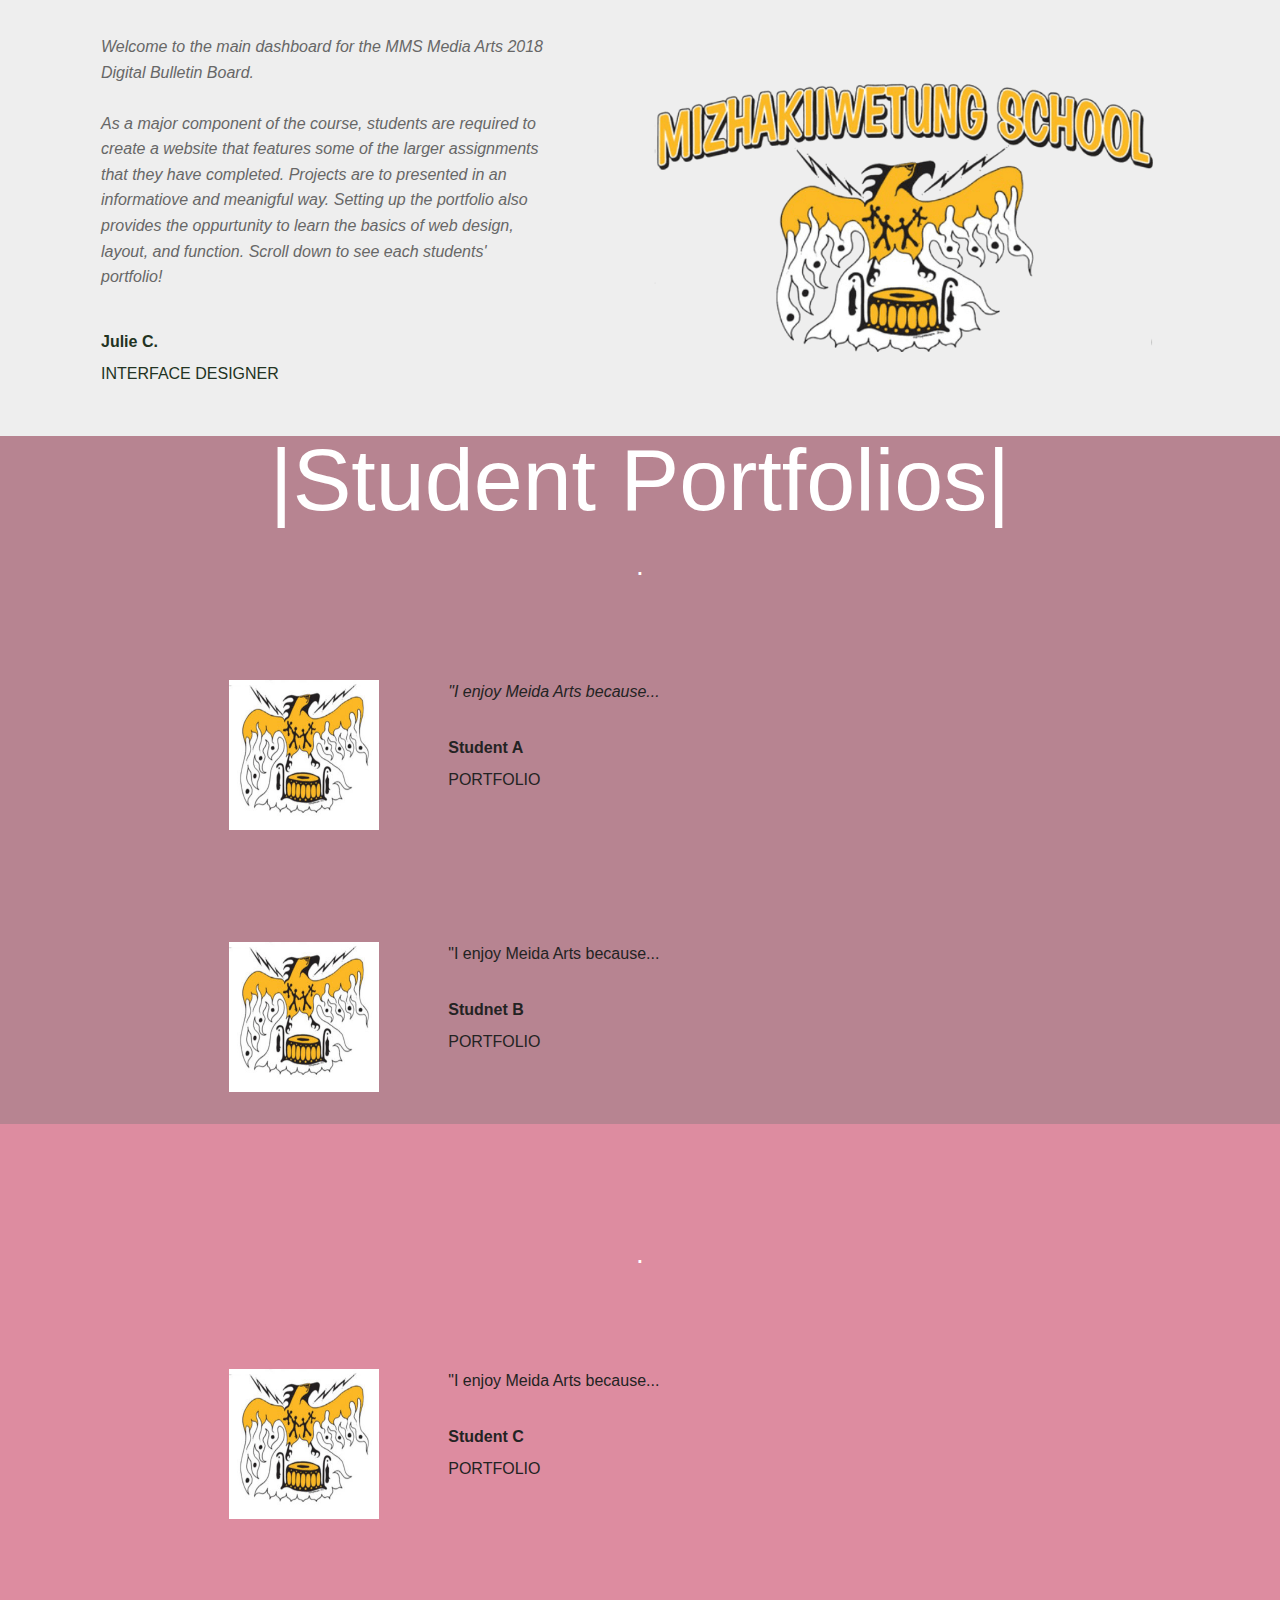
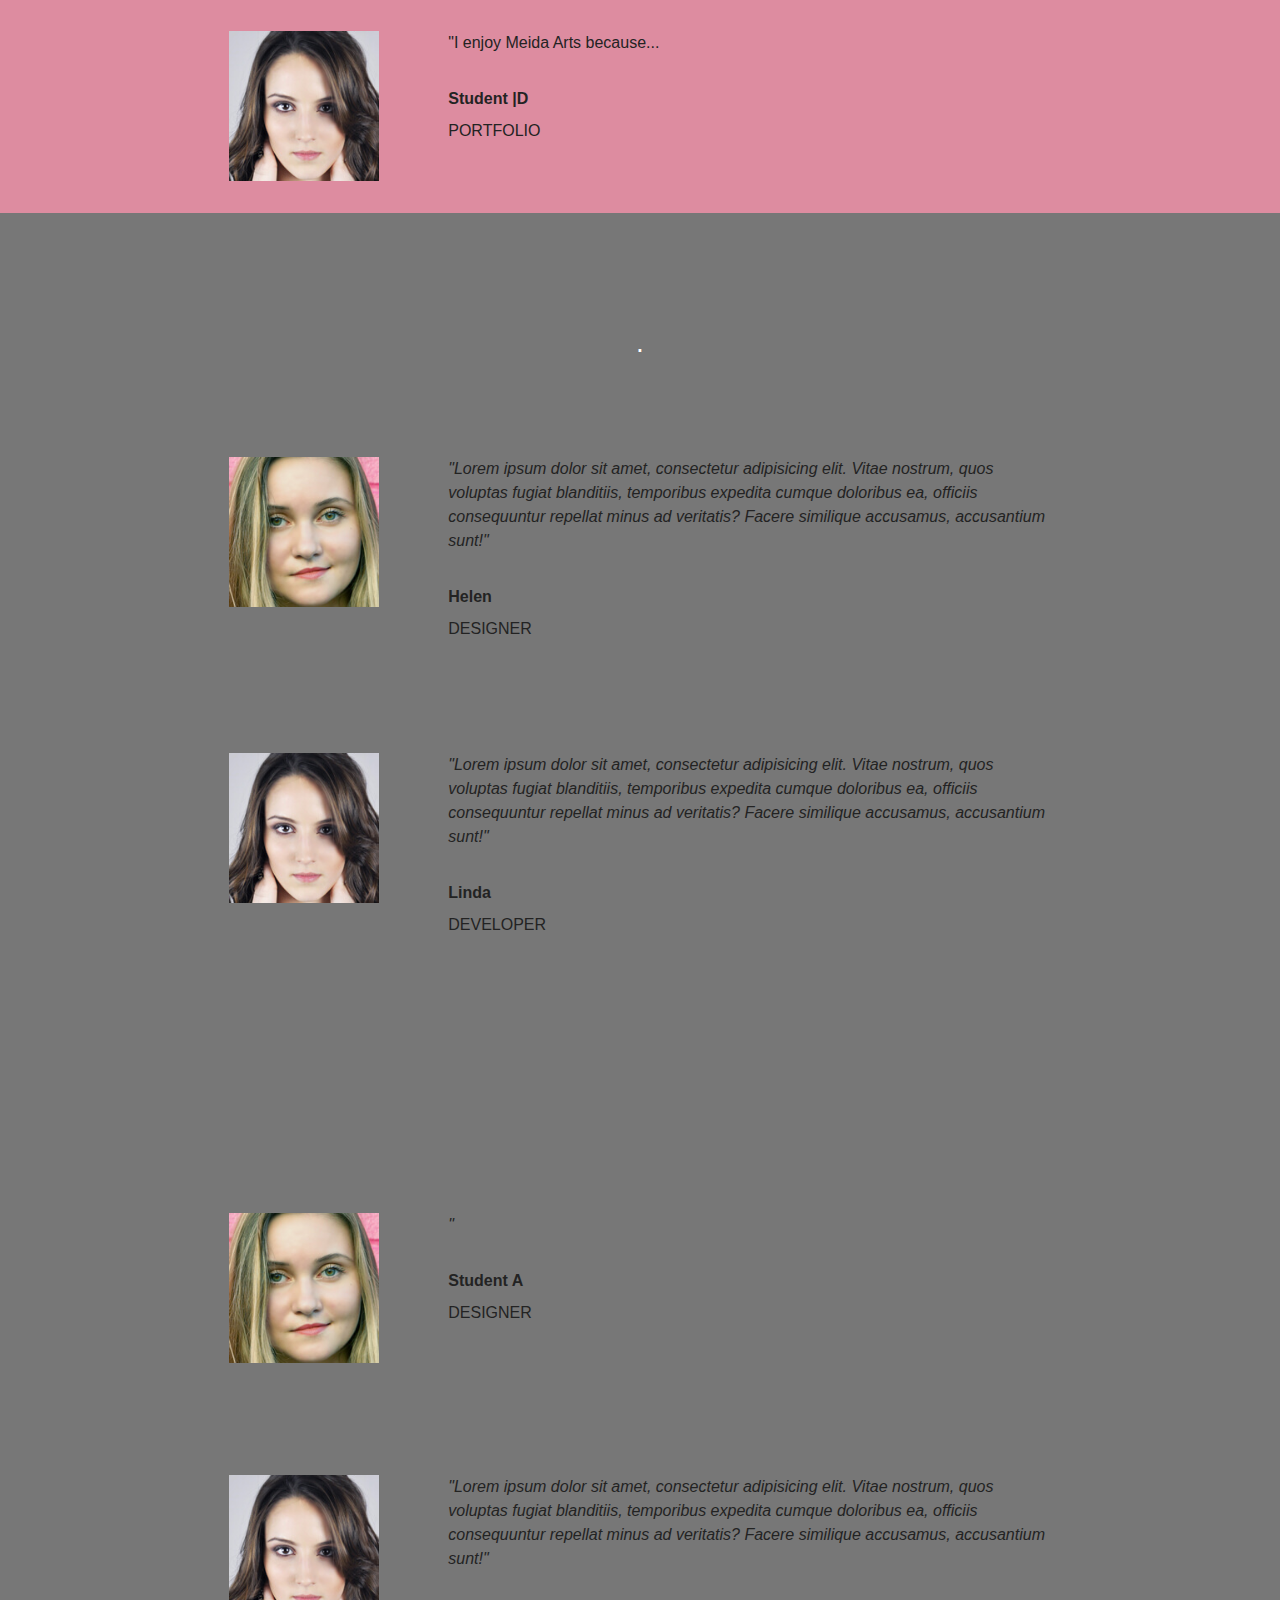
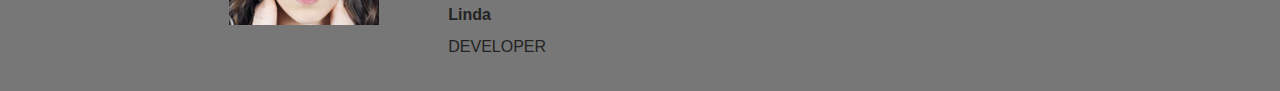
<file: index.html>
<!DOCTYPE html>
<html >
<head>
  <!-- Site made with Mobirise Website Builder v4.8.3, https://mobirise.com -->
  <meta charset="UTF-8">
  <meta http-equiv="X-UA-Compatible" content="IE=edge">
  <meta name="generator" content="Mobirise v4.8.3, mobirise.com">
  <meta name="viewport" content="width=device-width, initial-scale=1, minimum-scale=1">
  <link rel="shortcut icon" href="assets/images/logo4.png" type="image/x-icon">
  <meta name="description" content="">
  <title>Home</title>
  <link rel="stylesheet" href="assets/tether/tether.min.css">
  <link rel="stylesheet" href="assets/bootstrap/css/bootstrap.min.css">
  <link rel="stylesheet" href="assets/bootstrap/css/bootstrap-grid.min.css">
  <link rel="stylesheet" href="assets/bootstrap/css/bootstrap-reboot.min.css">
  <link rel="stylesheet" href="assets/theme/css/style.css">
  <link rel="stylesheet" href="assets/mobirise/css/mbr-additional.css" type="text/css">
  
  
  
</head>
<body>
  <section class="testimonials3 cid-r53VWDi3cD" id="testimonials3-c">

    

    

    <div class="container">
        <div class="media-container-row">
            <div class="media-content px-3 align-self-center mbr-white py-2">
                <p class="mbr-text testimonial-text mbr-fonts-style display-7">Welcome to the main dashboard for the MMS Media Arts 2018 Digital Bulletin Board.<br><br>As a major component of the course, students are required to create a website that features some of the larger assignments that they have completed. Projects are to presented in an informatiove and meanigful way. Setting up the portfolio also provides the oppurtunity to learn the basics of web design, layout, and function. Scroll down to see each students' portfolio!</p>
                <p class="mbr-author-name pt-4 mb-2 mbr-fonts-style display-7">
                   Julie C.
                </p>
                <p class="mbr-author-desc mbr-fonts-style display-7">
                   INTERFACE DESIGNER
                </p>
            </div>

            <div class="mbr-figure pl-lg-5" style="width: 130%;">
              <img src="assets/images/logopng-800x600.png" alt="" title="">
            </div>
        </div>
    </div>
</section>

<section class="engine"><a href="https://mobiri.se/y">free html site templates</a></section><section class="testimonials4 cid-r53WnNRC95 mbr-parallax-background" id="testimonials4-d">

  

  <div class="mbr-overlay" style="opacity: 0.5; background-color: rgb(127, 25, 51);">
  </div>
  <div class="container">
    <h2 class="pb-3 mbr-fonts-style mbr-white align-center display-2">
        |Student Portfolios|</h2>
    <h3 class="mbr-section-subtitle mbr-light pb-3 mbr-fonts-style mbr-white align-center display-5">.</h3>
    <div class="col-md-10 testimonials-container"> 
      

      
    <div class="testimonials-item">
        <div class="user row">
          <div class="col-lg-3 col-md-4">
            <div class="user_image">
              <img src="assets/images/logo-2-300x239.jpg" alt="" title="">
            </div>
          </div>
          <div class="testimonials-caption col-lg-9 col-md-8">
            <div class="user_text ">
              <p class="mbr-fonts-style  display-7">
                 <em>"I enjoy Meida Arts because...</em></p>
            </div>
            <div class="user_name mbr-bold mbr-fonts-style align-left pt-3 display-7">
                 Student A</div>
            <div class="user_desk mbr-light mbr-fonts-style align-left pt-2 display-7">
                 PORTFOLIO</div>
          </div>
        </div>
      </div><div class="testimonials-item">
        <div class="user row">
          <div class="col-lg-3 col-md-4">
            <div class="user_image">
              <img src="assets/images/logo-2-300x239.jpg" alt="" title="">
            </div>
          </div>
          <div class="testimonials-caption col-lg-9 col-md-8">
            <div class="user_text">
              <p class="mbr-fonts-style  display-7">"I enjoy Meida Arts because...</p>
            </div>
            <div class="user_name mbr-bold mbr-fonts-style align-left pt-3 display-7">
                 Studnet B</div>
            <div class="user_desk mbr-light mbr-fonts-style align-left pt-2 display-7">
                 PORTFOLIO</div>
          </div>
        </div>
      </div></div>
  </div>
</section>

<section class="testimonials4 cid-r53ZuPPVA1 mbr-parallax-background" id="testimonials4-f">

  

  <div class="mbr-overlay" style="opacity: 0.5; background-color: rgb(204, 41, 82);">
  </div>
  <div class="container">
    <h2 class="pb-3 mbr-fonts-style mbr-white align-center display-2">&nbsp;</h2>
    <h3 class="mbr-section-subtitle mbr-light pb-3 mbr-fonts-style mbr-white align-center display-5">.</h3>
    <div class="col-md-10 testimonials-container"> 
      

      
    <div class="testimonials-item">
        <div class="user row">
          <div class="col-lg-3 col-md-4">
            <div class="user_image">
              <img src="assets/images/logo-2-300x239.jpg" alt="" title="">
            </div>
          </div>
          <div class="testimonials-caption col-lg-9 col-md-8">
            <div class="user_text ">
              <p class="mbr-fonts-style  display-7">"I enjoy Meida Arts because...</p>
            </div>
            <div class="user_name mbr-bold mbr-fonts-style align-left pt-3 display-7">
                 Student C</div>
            <div class="user_desk mbr-light mbr-fonts-style align-left pt-2 display-7">
                 PORTFOLIO</div>
          </div>
        </div>
      </div><div class="testimonials-item">
        <div class="user row">
          <div class="col-lg-3 col-md-4">
            <div class="user_image">
              <img src="assets/images/face1.jpg">
            </div>
          </div>
          <div class="testimonials-caption col-lg-9 col-md-8">
            <div class="user_text">
              <p class="mbr-fonts-style  display-7">"I enjoy Meida Arts because...</p>
            </div>
            <div class="user_name mbr-bold mbr-fonts-style align-left pt-3 display-7">
                 Student |D</div>
            <div class="user_desk mbr-light mbr-fonts-style align-left pt-2 display-7">PORTFOLIO</div>
          </div>
        </div>
      </div></div>
  </div>
</section>

<section class="testimonials4 cid-r53ZvBuVDG mbr-parallax-background" id="testimonials4-g">

  

  <div class="mbr-overlay" style="opacity: 0.5; background-color: rgb(0, 0, 0);">
  </div>
  <div class="container">
    <h2 class="pb-3 mbr-fonts-style mbr-white align-center display-2">&nbsp;</h2>
    <h3 class="mbr-section-subtitle mbr-light pb-3 mbr-fonts-style mbr-white align-center display-5">.</h3>
    <div class="col-md-10 testimonials-container"> 
      

      
    <div class="testimonials-item">
        <div class="user row">
          <div class="col-lg-3 col-md-4">
            <div class="user_image">
              <img src="assets/images/face3.jpg">
            </div>
          </div>
          <div class="testimonials-caption col-lg-9 col-md-8">
            <div class="user_text ">
              <p class="mbr-fonts-style  display-7">
                 <em>"Lorem ipsum dolor sit amet, consectetur adipisicing elit. Vitae nostrum, quos voluptas fugiat blanditiis, temporibus expedita cumque doloribus ea, officiis consequuntur repellat minus ad veritatis? Facere similique accusamus, accusantium sunt!"</em>
              </p>
            </div>
            <div class="user_name mbr-bold mbr-fonts-style align-left pt-3 display-7">
                 Helen
            </div>
            <div class="user_desk mbr-light mbr-fonts-style align-left pt-2 display-7">
                 DESIGNER
            </div>
          </div>
        </div>
      </div><div class="testimonials-item">
        <div class="user row">
          <div class="col-lg-3 col-md-4">
            <div class="user_image">
              <img src="assets/images/face1.jpg">
            </div>
          </div>
          <div class="testimonials-caption col-lg-9 col-md-8">
            <div class="user_text">
              <p class="mbr-fonts-style  display-7">
                 <em>"Lorem ipsum dolor sit amet, consectetur adipisicing elit. Vitae nostrum, quos voluptas fugiat blanditiis, temporibus expedita cumque doloribus ea, officiis consequuntur repellat minus ad veritatis? Facere similique accusamus, accusantium sunt!"</em>
              </p>
            </div>
            <div class="user_name mbr-bold mbr-fonts-style align-left pt-3 display-7">
                 Linda
            </div>
            <div class="user_desk mbr-light mbr-fonts-style align-left pt-2 display-7">
                 DEVELOPER
            </div>
          </div>
        </div>
      </div></div>
  </div>
</section>

<section class="testimonials4 cid-r53Zwv31J4 mbr-parallax-background" id="testimonials4-h">

  

  <div class="mbr-overlay" style="opacity: 0.5; background-color: rgb(0, 0, 0);">
  </div>
  <div class="container">
    <h2 class="pb-3 mbr-fonts-style mbr-white align-center display-2">&nbsp;</h2>
    <h3 class="mbr-section-subtitle mbr-light pb-3 mbr-fonts-style mbr-white align-center display-5">&nbsp;</h3>
    <div class="col-md-10 testimonials-container"> 
      

      
    <div class="testimonials-item">
        <div class="user row">
          <div class="col-lg-3 col-md-4">
            <div class="user_image">
              <img src="assets/images/face3.jpg">
            </div>
          </div>
          <div class="testimonials-caption col-lg-9 col-md-8">
            <div class="user_text ">
              <p class="mbr-fonts-style  display-7">
                 <em>"</em>
              </p>
            </div>
            <div class="user_name mbr-bold mbr-fonts-style align-left pt-3 display-7">
                 Student A</div>
            <div class="user_desk mbr-light mbr-fonts-style align-left pt-2 display-7">
                 DESIGNER
            </div>
          </div>
        </div>
      </div><div class="testimonials-item">
        <div class="user row">
          <div class="col-lg-3 col-md-4">
            <div class="user_image">
              <img src="assets/images/face1.jpg">
            </div>
          </div>
          <div class="testimonials-caption col-lg-9 col-md-8">
            <div class="user_text">
              <p class="mbr-fonts-style  display-7">
                 <em>"Lorem ipsum dolor sit amet, consectetur adipisicing elit. Vitae nostrum, quos voluptas fugiat blanditiis, temporibus expedita cumque doloribus ea, officiis consequuntur repellat minus ad veritatis? Facere similique accusamus, accusantium sunt!"</em>
              </p>
            </div>
            <div class="user_name mbr-bold mbr-fonts-style align-left pt-3 display-7">
                 Linda
            </div>
            <div class="user_desk mbr-light mbr-fonts-style align-left pt-2 display-7">
                 DEVELOPER
            </div>
          </div>
        </div>
      </div></div>
  </div>
</section>




  <script src="assets/web/assets/jquery/jquery.min.js"></script>
  <script src="assets/popper/popper.min.js"></script>
  <script src="assets/tether/tether.min.js"></script>
  <script src="assets/bootstrap/js/bootstrap.min.js"></script>
  <script src="assets/smoothscroll/smooth-scroll.js"></script>
  <script src="assets/parallax/jarallax.min.js"></script>
  <script src="assets/theme/js/script.js"></script>
  
  
</body>
</html>
</file>
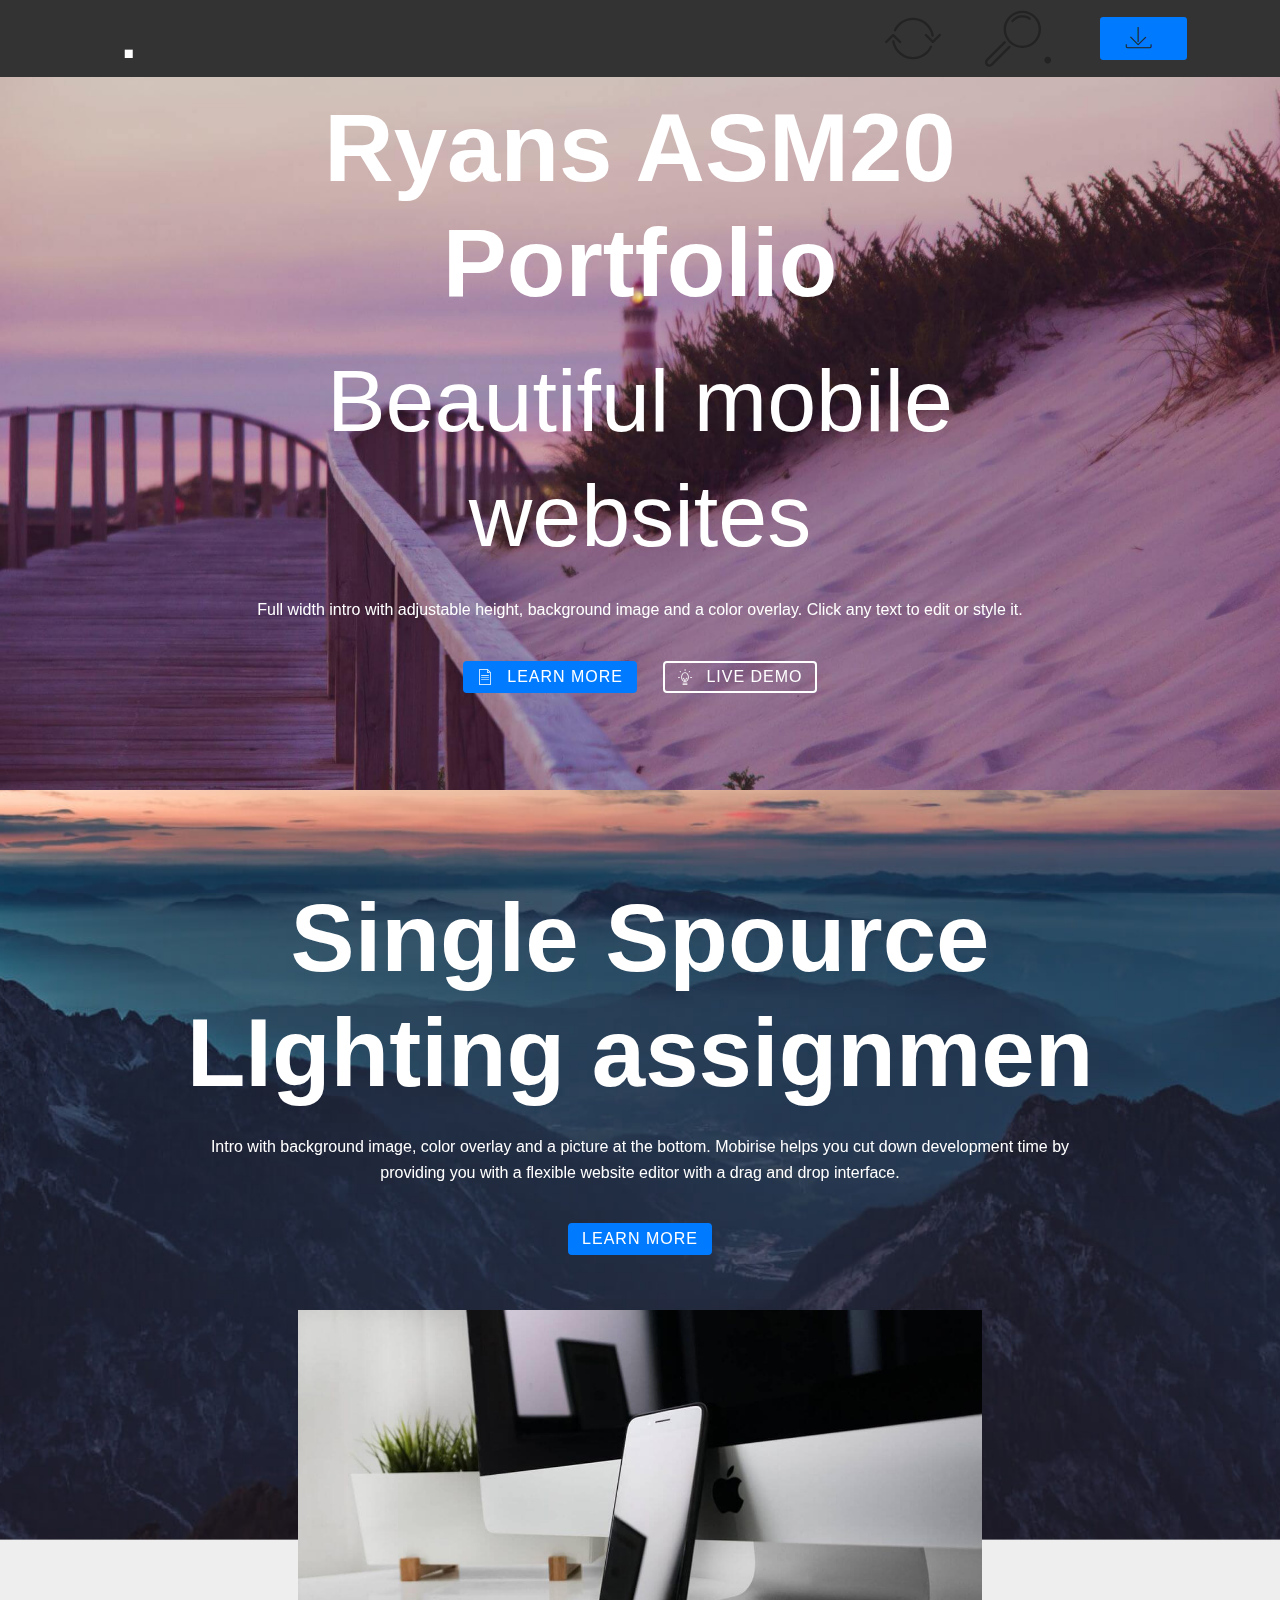
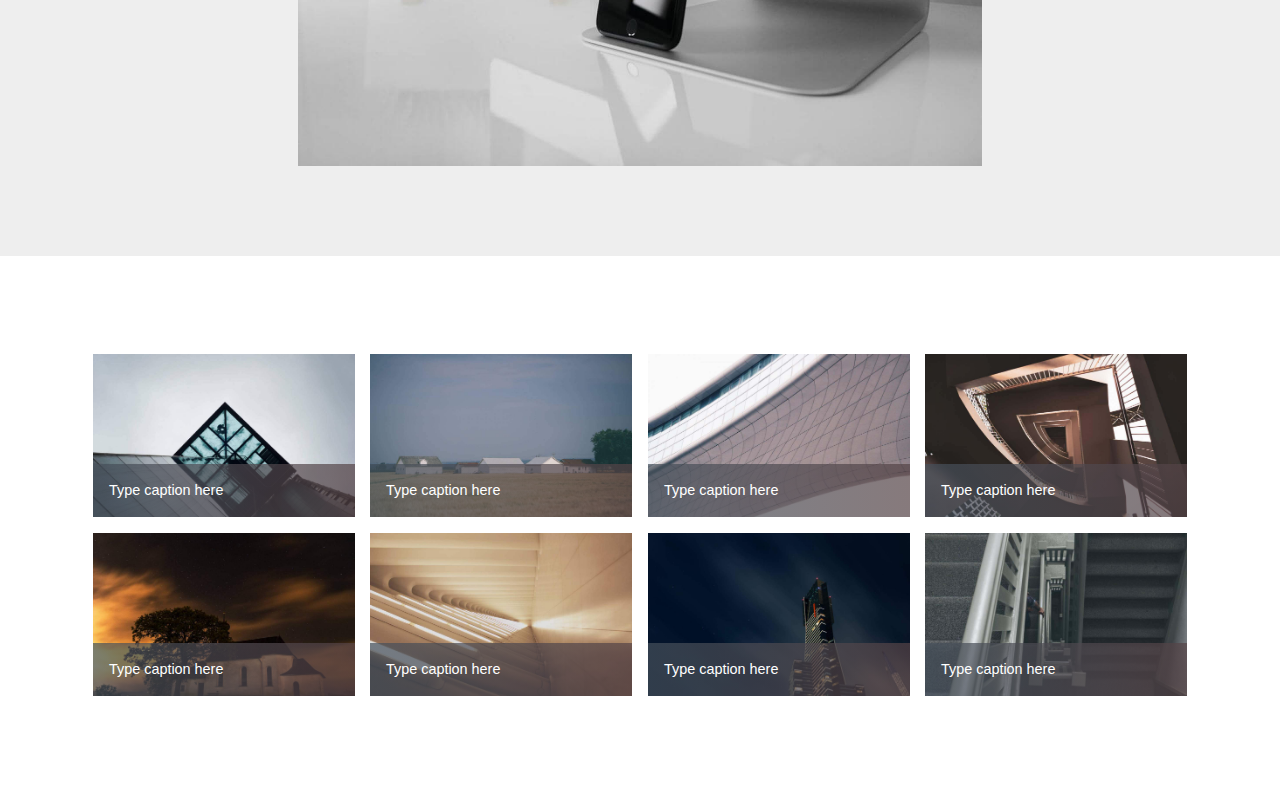
<file: page1.html>
<!DOCTYPE html>
<html >
<head>
  <!-- Site made with Mobirise Website Builder v4.8.3, https://mobirise.com -->
  <meta charset="UTF-8">
  <meta http-equiv="X-UA-Compatible" content="IE=edge">
  <meta name="generator" content="Mobirise v4.8.3, mobirise.com">
  <meta name="viewport" content="width=device-width, initial-scale=1, minimum-scale=1">
  <link rel="shortcut icon" href="assets/images/logo4.png" type="image/x-icon">
  <meta name="description" content="Website Builder Description">
  <title>Page 1</title>
  <link rel="stylesheet" href="assets/web/assets/mobirise-icons/mobirise-icons.css">
  <link rel="stylesheet" href="assets/tether/tether.min.css">
  <link rel="stylesheet" href="assets/bootstrap/css/bootstrap.min.css">
  <link rel="stylesheet" href="assets/bootstrap/css/bootstrap-grid.min.css">
  <link rel="stylesheet" href="assets/bootstrap/css/bootstrap-reboot.min.css">
  <link rel="stylesheet" href="assets/dropdown/css/style.css">
  <link rel="stylesheet" href="assets/theme/css/style.css">
  <link rel="stylesheet" href="assets/gallery/style.css">
  <link rel="stylesheet" href="assets/mobirise/css/mbr-additional.css" type="text/css">
  
  
  
</head>
<body>
  <section class="menu cid-qTkzRZLJNu" once="menu" id="menu1-7">

    

    <nav class="navbar navbar-expand beta-menu navbar-dropdown align-items-center navbar-fixed-top navbar-toggleable-sm">
        <button class="navbar-toggler navbar-toggler-right" type="button" data-toggle="collapse" data-target="#navbarSupportedContent" aria-controls="navbarSupportedContent" aria-expanded="false" aria-label="Toggle navigation">
            <div class="hamburger">
                <span></span>
                <span></span>
                <span></span>
                <span></span>
            </div>
        </button>
        <div class="menu-logo">
            <div class="navbar-brand">
                <span class="navbar-logo">
                    <a href="https://mobirise.com">
                         <img src="assets/images/logo2.png" alt="Mobirise" title="" style="height: 3.8rem;">
                    </a>
                </span>
                <span class="navbar-caption-wrap"><a class="navbar-caption text-white display-4" href="https://mobirise.com">.</a></span>
            </div>
        </div>
        <div class="collapse navbar-collapse" id="navbarSupportedContent">
            <ul class="navbar-nav nav-dropdown" data-app-modern-menu="true"><li class="nav-item">
                    <a class="nav-link link text-white display-4" href="https://mobirise.com"><span class="mbri-update mbr-iconfont mbr-iconfont-btn" style="color: rgb(35, 35, 35);"></span>
                        </a>
                </li>
                <li class="nav-item">
                    <a class="nav-link link text-white display-4" href="https://mobirise.com"><span class="mbri-search mbr-iconfont mbr-iconfont-btn" style="color: rgb(35, 35, 35);">.</span></a>
                </li></ul>
            <div class="navbar-buttons mbr-section-btn"><a class="btn btn-sm btn-primary display-4" href="https://mobirise.com"><span class="mbri-save mbr-iconfont mbr-iconfont-btn" style="color: rgb(35, 35, 35);"></span>
                    </a></div>
        </div>
    </nav>
</section>

<section class="engine"><a href="https://mobiri.se/o">portfolio web templates</a></section><section class="header1 cid-r4Y3HPlfrp mbr-parallax-background" id="header1-9">

    

    

    <div class="container">
        <div class="row justify-content-md-center">
            <div class="mbr-white col-md-10">
                <h1 class="mbr-section-title align-center mbr-bold pb-3 mbr-fonts-style display-1">
                    Ryans ASM20 Portfolio</h1>
                <h3 class="mbr-section-subtitle align-center mbr-light pb-3 mbr-fonts-style display-2">
                    Beautiful mobile websites
                </h3>
                <p class="mbr-text align-center pb-3 mbr-fonts-style display-5">
                    Full width intro with adjustable height, background image and a color overlay. Click any text to edit or style it.
                </p>
                <div class="mbr-section-btn align-center">
                    <a class="btn btn-md btn-primary display-4" href="https://mobirise.com">
                        <span class="mbr-iconfont mbri-file"></span>LEARN MORE</a>
                    <a class="btn btn-md btn-white-outline display-4" href="https://mobirise.com">
                        <span class="mbr-iconfont mbri-idea"></span>LIVE DEMO</a>
                </div>
            </div>
        </div>
    </div>

</section>

<section class="header4 cid-r4Y3N3YNn7 mbr-parallax-background" id="header4-a">

    

    

    <div class="container">
        <div class="row justify-content-md-center">
            <div class="media-content col-md-10">
                <h1 class="mbr-section-title align-center mbr-white pb-3 mbr-bold mbr-fonts-style display-1">
                    Single Spource LIghting assignmen</h1>
                
                <div class="mbr-text align-center mbr-white pb-3">
                    <p class="mbr-text mbr-fonts-style display-5">
                        Intro with background image, color overlay and a picture at the bottom. Mobirise helps you cut down development time by providing you with a flexible website editor with a drag and drop interface.
                    </p>
                </div>
                <div class="mbr-section-btn align-center"><a class="btn btn-md btn-primary display-4" href="https://mobirise.com">LEARN MORE</a></div>
            </div>
            <div class="mbr-figure pt-5">
                <img src="assets/images/01.jpg" alt="Mobirise" style="width: 60%;">
            </div>
        </div>
    </div>
</section>

<section class="mbr-gallery mbr-slider-carousel cid-r4Y3EGj8bw" id="gallery1-8">

    

    <div class="container">
        <div><!-- Filter --><!-- Gallery --><div class="mbr-gallery-row"><div class="mbr-gallery-layout-default"><div><div><div class="mbr-gallery-item mbr-gallery-item--p1" data-video-url="false" data-tags="Awesome"><div href="#lb-gallery1-8" data-slide-to="0" data-toggle="modal"><img src="assets/images/gallery00.jpg" alt="" title=""><span class="icon-focus"></span><span class="mbr-gallery-title mbr-fonts-style display-7">Type caption here</span></div></div><div class="mbr-gallery-item mbr-gallery-item--p1" data-video-url="false" data-tags="Responsive"><div href="#lb-gallery1-8" data-slide-to="1" data-toggle="modal"><img src="assets/images/gallery01.jpg" alt="" title=""><span class="icon-focus"></span><span class="mbr-gallery-title mbr-fonts-style display-7">Type caption here</span></div></div><div class="mbr-gallery-item mbr-gallery-item--p1" data-video-url="false" data-tags="Creative"><div href="#lb-gallery1-8" data-slide-to="2" data-toggle="modal"><img src="assets/images/gallery02.jpg" alt="" title=""><span class="icon-focus"></span><span class="mbr-gallery-title mbr-fonts-style display-7">Type caption here</span></div></div><div class="mbr-gallery-item mbr-gallery-item--p1" data-video-url="false" data-tags="Animated"><div href="#lb-gallery1-8" data-slide-to="3" data-toggle="modal"><img src="assets/images/gallery03.jpg" alt="" title=""><span class="icon-focus"></span><span class="mbr-gallery-title mbr-fonts-style display-7">Type caption here</span></div></div><div class="mbr-gallery-item mbr-gallery-item--p1" data-video-url="false" data-tags="Awesome"><div href="#lb-gallery1-8" data-slide-to="4" data-toggle="modal"><img src="assets/images/gallery04.jpg" alt="" title=""><span class="icon-focus"></span><span class="mbr-gallery-title mbr-fonts-style display-7">Type caption here</span></div></div><div class="mbr-gallery-item mbr-gallery-item--p1" data-video-url="false" data-tags="Awesome"><div href="#lb-gallery1-8" data-slide-to="5" data-toggle="modal"><img src="assets/images/gallery05.jpg" alt="" title=""><span class="icon-focus"></span><span class="mbr-gallery-title mbr-fonts-style display-7">Type caption here</span></div></div><div class="mbr-gallery-item mbr-gallery-item--p1" data-video-url="false" data-tags="Responsive"><div href="#lb-gallery1-8" data-slide-to="6" data-toggle="modal"><img src="assets/images/gallery06.jpg" alt="" title=""><span class="icon-focus"></span><span class="mbr-gallery-title mbr-fonts-style display-7">Type caption here</span></div></div><div class="mbr-gallery-item mbr-gallery-item--p1" data-video-url="false" data-tags="Animated"><div href="#lb-gallery1-8" data-slide-to="7" data-toggle="modal"><img src="assets/images/gallery07.jpg" alt="" title=""><span class="icon-focus"></span><span class="mbr-gallery-title mbr-fonts-style display-7">Type caption here</span></div></div></div></div><div class="clearfix"></div></div></div><!-- Lightbox --><div data-app-prevent-settings="" class="mbr-slider modal fade carousel slide" tabindex="-1" data-keyboard="true" data-interval="false" id="lb-gallery1-8"><div class="modal-dialog"><div class="modal-content"><div class="modal-body"><div class="carousel-inner"><div class="carousel-item active"><img src="assets/images/gallery00.jpg" alt="" title=""></div><div class="carousel-item"><img src="assets/images/gallery01.jpg" alt="" title=""></div><div class="carousel-item"><img src="assets/images/gallery02.jpg" alt="" title=""></div><div class="carousel-item"><img src="assets/images/gallery03.jpg" alt="" title=""></div><div class="carousel-item"><img src="assets/images/gallery04.jpg" alt="" title=""></div><div class="carousel-item"><img src="assets/images/gallery05.jpg" alt="" title=""></div><div class="carousel-item"><img src="assets/images/gallery06.jpg" alt="" title=""></div><div class="carousel-item"><img src="assets/images/gallery07.jpg" alt="" title=""></div></div><a class="carousel-control carousel-control-prev" role="button" data-slide="prev" href="#lb-gallery1-8"><span class="mbri-left mbr-iconfont" aria-hidden="true"></span><span class="sr-only">Previous</span></a><a class="carousel-control carousel-control-next" role="button" data-slide="next" href="#lb-gallery1-8"><span class="mbri-right mbr-iconfont" aria-hidden="true"></span><span class="sr-only">Next</span></a><a class="close" href="#" role="button" data-dismiss="modal"><span class="sr-only">Close</span></a></div></div></div></div></div>
    </div>

</section>


  <script src="assets/web/assets/jquery/jquery.min.js"></script>
  <script src="assets/popper/popper.min.js"></script>
  <script src="assets/tether/tether.min.js"></script>
  <script src="assets/bootstrap/js/bootstrap.min.js"></script>
  <script src="assets/smoothscroll/smooth-scroll.js"></script>
  <script src="assets/dropdown/js/script.min.js"></script>
  <script src="assets/touchswipe/jquery.touch-swipe.min.js"></script>
  <script src="assets/vimeoplayer/jquery.mb.vimeo_player.js"></script>
  <script src="assets/masonry/masonry.pkgd.min.js"></script>
  <script src="assets/imagesloaded/imagesloaded.pkgd.min.js"></script>
  <script src="assets/bootstrapcarouselswipe/bootstrap-carousel-swipe.js"></script>
  <script src="assets/parallax/jarallax.min.js"></script>
  <script src="assets/theme/js/script.js"></script>
  <script src="assets/gallery/player.min.js"></script>
  <script src="assets/gallery/script.js"></script>
  <script src="assets/slidervideo/script.js"></script>
  
  
</body>
</html>
</file>
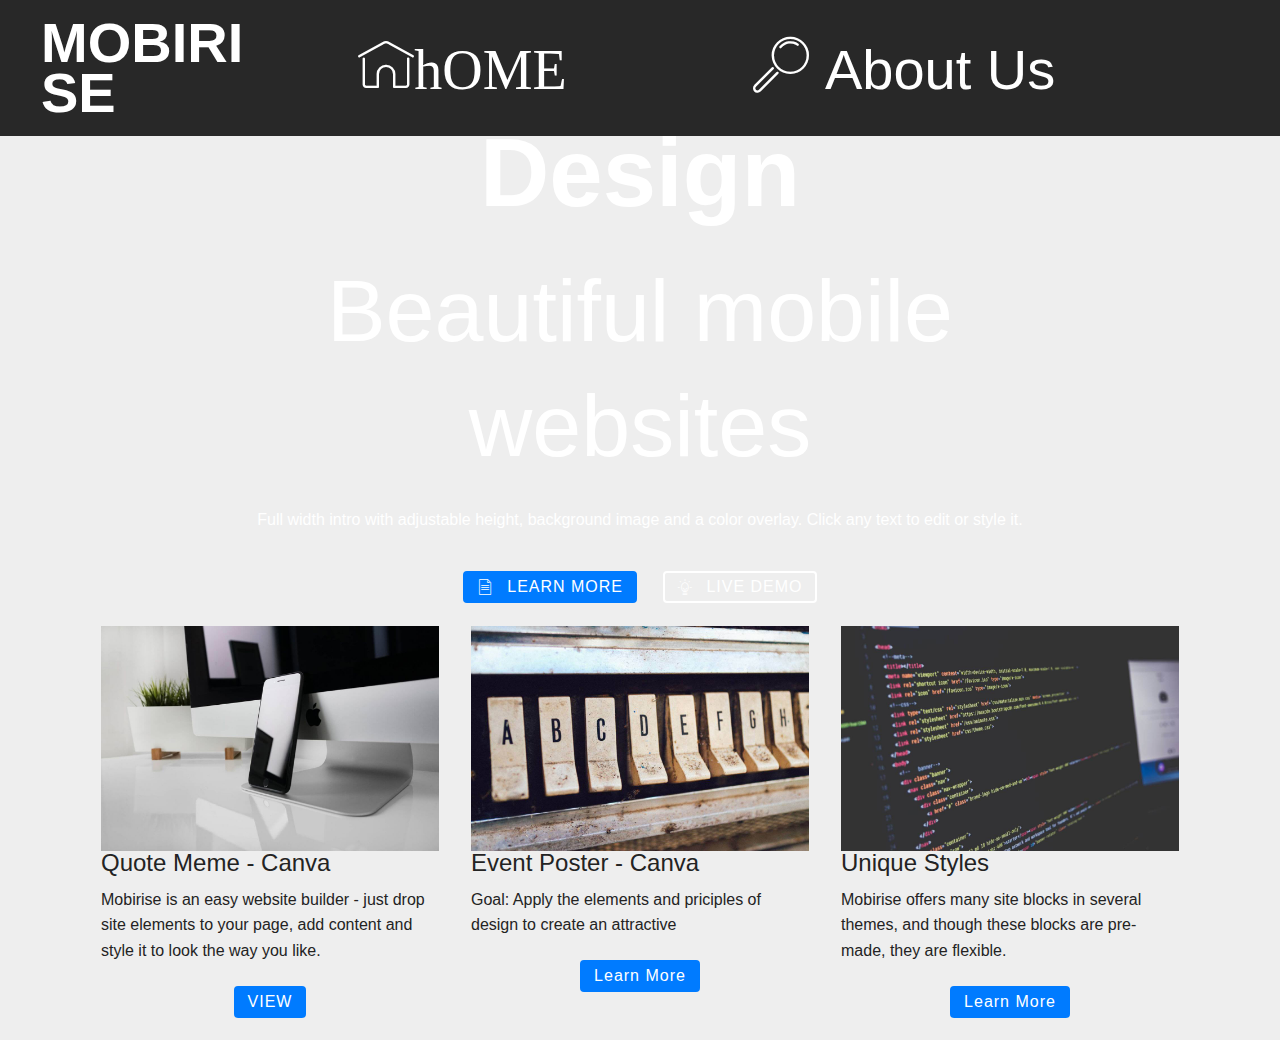
<file: page2.html>
<!DOCTYPE html>
<html >
<head>
  <!-- Site made with Mobirise Website Builder v4.8.3, https://mobirise.com -->
  <meta charset="UTF-8">
  <meta http-equiv="X-UA-Compatible" content="IE=edge">
  <meta name="generator" content="Mobirise v4.8.3, mobirise.com">
  <meta name="viewport" content="width=device-width, initial-scale=1, minimum-scale=1">
  <link rel="shortcut icon" href="assets/images/logo2.png" type="image/x-icon">
  <meta name="description" content="Site Builder Description">
  <title>Page 2</title>
  <link rel="stylesheet" href="assets/web/assets/mobirise-icons/mobirise-icons.css">
  <link rel="stylesheet" href="assets/tether/tether.min.css">
  <link rel="stylesheet" href="assets/bootstrap/css/bootstrap.min.css">
  <link rel="stylesheet" href="assets/bootstrap/css/bootstrap-grid.min.css">
  <link rel="stylesheet" href="assets/bootstrap/css/bootstrap-reboot.min.css">
  <link rel="stylesheet" href="assets/dropdown/css/style.css">
  <link rel="stylesheet" href="assets/theme/css/style.css">
  <link rel="stylesheet" href="assets/mobirise/css/mbr-additional.css" type="text/css">
  
  
  
</head>
<body>
  <section class="menu cid-r4zWipfRVE" once="menu" id="menu1-6">

    

    <nav class="navbar navbar-expand beta-menu navbar-dropdown align-items-center navbar-fixed-top navbar-toggleable-sm">
        <button class="navbar-toggler navbar-toggler-right" type="button" data-toggle="collapse" data-target="#navbarSupportedContent" aria-controls="navbarSupportedContent" aria-expanded="false" aria-label="Toggle navigation">
            <div class="hamburger">
                <span></span>
                <span></span>
                <span></span>
                <span></span>
            </div>
        </button>
        <div class="menu-logo">
            <div class="navbar-brand">
                <span class="navbar-logo">
                    <a href="https://mobirise.com">
                         <img src="assets/images/logo2.png" alt="Mobirise" style="height: 3.8rem;">
                    </a>
                </span>
                <span class="navbar-caption-wrap">
                    <a class="navbar-caption text-white display-4" href="https://mobirise.com">
                        MOBIRISE
                    </a>
                </span>
            </div>
        </div>
        <div class="collapse navbar-collapse" id="navbarSupportedContent">
            <ul class="navbar-nav nav-dropdown nav-right" data-app-modern-menu="true"><li class="nav-item">
                    <a class="nav-link link text-white display-4" href="https://mobirise.com">
                        <span class="mbri-home mbr-iconfont mbr-iconfont-btn">hOME</span></a>
                </li>
                <li class="nav-item">
                    <a class="nav-link link text-white display-4" href="https://mobirise.com">
                        <span class="mbri-search mbr-iconfont mbr-iconfont-btn"></span>
                        About Us
                    </a>
                </li></ul>
            
        </div>
    </nav>
</section>

<section class="engine"><a href="https://mobiri.se/f">simple site builder</a></section><section class="header1 cid-r4zWsJWLoG mbr-parallax-background" id="header1-8">

    

    

    <div class="container">
        <div class="row justify-content-md-center">
            <div class="mbr-white col-md-10">
                <h1 class="mbr-section-title align-center mbr-bold pb-3 mbr-fonts-style display-1">
                    Unit 1: Graphic Design</h1>
                <h3 class="mbr-section-subtitle align-center mbr-light pb-3 mbr-fonts-style display-2">
                    Beautiful mobile websites
                </h3>
                <p class="mbr-text align-center pb-3 mbr-fonts-style display-5">
                    Full width intro with adjustable height, background image and a color overlay. Click any text to edit or style it.
                </p>
                <div class="mbr-section-btn align-center">
                    <a class="btn btn-md btn-primary display-4" href="https://mobirise.com">
                        <span class="mbr-iconfont mbri-file"></span>LEARN MORE</a>
                    <a class="btn btn-md btn-white-outline display-4" href="https://mobirise.com">
                        <span class="mbr-iconfont mbri-idea"></span>LIVE DEMO</a>
                </div>
            </div>
        </div>
    </div>

</section>

<section class="features3 cid-r4zWnvbXUz" id="features3-7">

    

    
    <div class="container">
        <div class="media-container-row">
            <div class="card p-3 col-12 col-md-6 col-lg-4">
                <div class="card-wrapper">
                    <div class="card-img">
                        <img src="assets/images/01.jpg" alt="Mobirise">
                    </div>
                    <div class="card-box">
                        <h4 class="card-title mbr-fonts-style display-7">
                            Quote Meme - Canva</h4>
                        <p class="mbr-text mbr-fonts-style display-7">
                            Mobirise is an easy website builder - just drop site elements to your page, add content and style it to look the way you like.
                        </p>
                    </div>
                    <div class="mbr-section-btn text-center"><a href="https://mobirise.com" class="btn btn-primary display-4">
                            VIEW</a></div>
                </div>
            </div>

            <div class="card p-3 col-12 col-md-6 col-lg-4">
                <div class="card-wrapper">
                    <div class="card-img">
                        <img src="assets/images/02.jpg" alt="Mobirise">
                    </div>
                    <div class="card-box">
                        <h4 class="card-title mbr-fonts-style display-7">
                            Event Poster - Canva</h4>
                        <p class="mbr-text mbr-fonts-style display-7">
                            Goal: Apply the elements and priciples of design to create an attractive&nbsp;</p>
                    </div>
                    <div class="mbr-section-btn text-center">
                        <a href="https://mobirise.com" class="btn btn-primary display-4">
                            Learn More
                        </a>
                    </div>
                </div>
            </div>

            <div class="card p-3 col-12 col-md-6 col-lg-4">
                <div class="card-wrapper">
                    <div class="card-img">
                        <img src="assets/images/03.jpg" alt="Mobirise">
                    </div>
                    <div class="card-box">
                        <h4 class="card-title mbr-fonts-style display-7">
                            Unique Styles
                        </h4>
                        <p class="mbr-text mbr-fonts-style display-7">
                            Mobirise offers many site blocks in several themes, and though these blocks are pre-made, they are flexible.
                        </p>
                    </div>
                    <div class="mbr-section-btn text-center">
                        <a href="https://mobirise.com" class="btn btn-primary display-4">
                            Learn More
                        </a>
                    </div>
                </div>
            </div>

            
        </div>
    </div>
</section>


  <script src="assets/web/assets/jquery/jquery.min.js"></script>
  <script src="assets/popper/popper.min.js"></script>
  <script src="assets/tether/tether.min.js"></script>
  <script src="assets/bootstrap/js/bootstrap.min.js"></script>
  <script src="assets/smoothscroll/smooth-scroll.js"></script>
  <script src="assets/dropdown/js/script.min.js"></script>
  <script src="assets/touchswipe/jquery.touch-swipe.min.js"></script>
  <script src="assets/parallax/jarallax.min.js"></script>
  <script src="assets/theme/js/script.js"></script>
  
  
</body>
</html>
</file>
<file: assets/theme/css/style.css>
/*!
 * Mobirise v4 theme (https://mobirise.com/)
 * Copyright 2017 Mobirise
 */section{background-color:#eeeeee}section,.container,.container-fluid{position:relative;word-wrap:break-word}a.mbr-iconfont:hover{text-decoration:none}.article .lead p,.article .lead ul,.article .lead ol,.article .lead pre,.article .lead blockquote{margin-bottom:0}a{font-style:normal;font-weight:400;cursor:pointer}a,a:hover{text-decoration:none}figure{margin-bottom:0}body{color:#232323}h1,h2,h3,h4,h5,h6,.h1,.h2,.h3,.h4,.h5,.h6,.display-1,.display-2,.display-3,.display-4{line-height:1;word-break:break-word;word-wrap:break-word}b,strong{font-weight:bold}blockquote{padding:10px 0 10px 20px;position:relative;border-left:2px solid;border-color:#ff3366}input:-webkit-autofill,input:-webkit-autofill:hover,input:-webkit-autofill:focus,input:-webkit-autofill:active{transition-delay:9999s;transition-property:background-color, color}textarea[type="hidden"]{display:none}body{position:relative}section{background-position:50% 50%;background-repeat:no-repeat;background-size:cover}section .mbr-background-video,section .mbr-background-video-preview{position:absolute;bottom:0;left:0;right:0;top:0}.hidden{visibility:hidden}.mbr-z-index20{z-index:20}/*! Base colors */.mbr-white{color:#ffffff}.mbr-black{color:#000000}.mbr-bg-white{background-color:#ffffff}.mbr-bg-black{background-color:#000000}/*! Text-aligns */.align-left{text-align:left}.align-center{text-align:center}.align-right{text-align:right}@media (max-width: 767px){.align-left,.align-center,.align-right,.mbr-section-btn,.mbr-section-title{text-align:center}}/*! Font-weight  */.mbr-light{font-weight:300}.mbr-regular{font-weight:400}.mbr-semibold{font-weight:500}.mbr-bold{font-weight:700}/*! Media  */.media-size-item{-webkit-flex:1 1 auto;-moz-flex:1 1 auto;-ms-flex:1 1 auto;-o-flex:1 1 auto;flex:1 1 auto}.media-content{-webkit-flex-basis:100%;flex-basis:100%}.media-container-row{display:-ms-flexbox;display:-webkit-flex;display:flex;-webkit-flex-direction:row;-ms-flex-direction:row;flex-direction:row;-webkit-flex-wrap:wrap;-ms-flex-wrap:wrap;flex-wrap:wrap;-webkit-justify-content:center;-ms-flex-pack:center;justify-content:center;-webkit-align-content:center;-ms-flex-line-pack:center;align-content:center;-webkit-align-items:start;-ms-flex-align:start;align-items:start}.media-container-row .media-size-item{width:400px}.media-container-column{display:-ms-flexbox;display:-webkit-flex;display:flex;-webkit-flex-direction:column;-ms-flex-direction:column;flex-direction:column;-webkit-flex-wrap:wrap;-ms-flex-wrap:wrap;flex-wrap:wrap;-webkit-justify-content:center;-ms-flex-pack:center;justify-content:center;-webkit-align-content:center;-ms-flex-line-pack:center;align-content:center;-webkit-align-items:stretch;-ms-flex-align:stretch;align-items:stretch}.media-container-column>*{width:100%}@media (min-width: 992px){.media-container-row{-webkit-flex-wrap:nowrap;-ms-flex-wrap:nowrap;flex-wrap:nowrap}}figure{overflow:hidden}figure[mbr-media-size]{transition:width 0.1s}.mbr-figure img,.mbr-figure iframe{display:block;width:100%}.card{background-color:transparent;border:none}.card-img{text-align:center;flex-shrink:0;-webkit-flex-shrink:0}.media{max-width:100%;margin:0 auto}.mbr-figure{-ms-flex-item-align:center;-ms-grid-row-align:center;-webkit-align-self:center;align-self:center}.media-container>div{max-width:100%}.mbr-figure img,.card-img img{width:100%}@media (max-width: 991px){.media-size-item{width:auto !important}.media{width:auto}.mbr-figure{width:100% !important}}/*! Buttons */.mbr-section-btn{margin-left:-.25rem;margin-right:-.25rem;font-size:0}nav .mbr-section-btn{margin-left:0rem;margin-right:0rem}/*! Btn icon margin */.btn .mbr-iconfont,.btn.btn-sm .mbr-iconfont{cursor:pointer;margin-right:0.5rem}.btn.btn-md .mbr-iconfont,.btn.btn-md .mbr-iconfont{margin-right:0.8rem}.mbr-regular{font-weight:400}.mbr-semibold{font-weight:500}.mbr-bold{font-weight:700}[type="submit"]{-webkit-appearance:none}/*! Full-screen */.mbr-fullscreen .mbr-overlay{min-height:100vh}.mbr-fullscreen{display:flex;display:-webkit-flex;display:-moz-flex;display:-ms-flex;display:-o-flex;align-items:center;-webkit-align-items:center;min-height:100vh;padding-top:3rem;padding-bottom:3rem}/*! Map */.map{height:25rem;position:relative}.map iframe{width:100%;height:100%}.form-asterisk{font-family:initial;position:absolute;top:-2px;font-weight:normal}/*! Scroll to top arrow */.mbr-arrow-up{bottom:25px;right:90px;position:fixed;text-align:right;z-index:5000;color:#ffffff;font-size:32px;transform:rotate(180deg);-webkit-transform:rotate(180deg)}.mbr-arrow-up a{background:rgba(0,0,0,0.2);border-radius:3px;color:#fff;display:inline-block;height:60px;width:60px;outline-style:none !important;position:relative;text-decoration:none;transition:all .3s ease-in-out;cursor:pointer;text-align:center}.mbr-arrow-up a:hover{background-color:rgba(0,0,0,0.4)}.mbr-arrow-up a i{line-height:60px}.mbr-arrow-up-icon{display:block;color:#fff}.mbr-arrow-up-icon::before{content:"\203a";display:inline-block;font-family:serif;font-size:32px;line-height:1;font-style:normal;position:relative;top:6px;left:-4px;-webkit-transform:rotate(-90deg);transform:rotate(-90deg)}/*! Arrow Down */.mbr-arrow{position:absolute;bottom:45px;left:50%;width:60px;height:60px;cursor:pointer;background-color:rgba(80,80,80,0.5);border-radius:50%;-webkit-transform:translateX(-50%);transform:translateX(-50%)}.mbr-arrow>a{display:inline-block;text-decoration:none;outline-style:none;-webkit-animation:arrowdown 1.7s ease-in-out infinite;animation:arrowdown 1.7s ease-in-out infinite}.mbr-arrow>a>i{position:absolute;top:-2px;left:15px;font-size:2rem}@keyframes arrowdown{0%{transform:translateY(0px);-webkit-transform:translateY(0px)}50%{transform:translateY(-5px);-webkit-transform:translateY(-5px)}100%{transform:translateY(0px);-webkit-transform:translateY(0px)}}@-webkit-keyframes arrowdown{0%{transform:translateY(0px);-webkit-transform:translateY(0px)}50%{transform:translateY(-5px);-webkit-transform:translateY(-5px)}100%{transform:translateY(0px);-webkit-transform:translateY(0px)}}@media (max-width: 500px){.mbr-arrow-up{left:50%;right:auto;transform:translateX(-50%) rotate(180deg);-webkit-transform:translateX(-50%) rotate(180deg)}}@keyframes gradient-animation{from{background-position:0% 100%;animation-timing-function:ease-in-out}to{background-position:100% 0%;animation-timing-function:ease-in-out}}@-webkit-keyframes gradient-animation{from{background-position:0% 100%;animation-timing-function:ease-in-out}to{background-position:100% 0%;animation-timing-function:ease-in-out}}.bg-gradient{background-size:200% 200%;animation:gradient-animation 5s infinite alternate;-webkit-animation:gradient-animation 5s infinite alternate}.menu .navbar-brand{display:-webkit-flex}.menu .navbar-brand span{display:flex;display:-webkit-flex}.menu .navbar-brand .navbar-caption-wrap{display:-webkit-flex}.menu .navbar-brand .navbar-logo img{display:-webkit-flex}@media (min-width: 768px) and (max-width: 991px){.menu .navbar-toggleable-sm .navbar-nav{display:-webkit-box;display:-webkit-flex;display:-ms-flexbox}}@media (min-width: 992px){.menu .navbar-nav.nav-dropdown{display:-webkit-flex}.menu .navbar-toggleable-sm .navbar-collapse{display:-webkit-flex !important}}.navbar{display:-webkit-flex;-webkit-flex-wrap:wrap;-webkit-align-items:center;-webkit-justify-content:space-between}.navbar-collapse{-webkit-flex-basis:100%;-webkit-flex-grow:1;-webkit-align-items:center}.nav-dropdown .link{padding:.667em 1.667em !important;margin:0 !important}.nav{display:-webkit-flex;-webkit-flex-wrap:wrap}.row{display:-webkit-flex;-webkit-flex-wrap:wrap}.justify-content-center{-webkit-justify-content:center}.form-inline{display:-webkit-flex;-webkit-flex-flow:row wrap;-webkit-align-items:center}.card-wrapper{flex:1;-webkit-flex:1}.carousel-control{display:-webkit-flex;-webkit-align-items:center;-webkit-justify-content:center}.carousel-controls{display:-webkit-flex}.media{display:-webkit-flex}
/*# sourceMappingURL=style.css.map */
.engine {
	position: absolute;
	text-indent: -2400px;
	text-align: center;
	padding: 0;
	top: 0;
	left: -2400px;
}
</file>
<file: assets/mobirise/css/mbr-additional.css>
@import url(https://fonts.googleapis.com/css?family=Rubik:300,300i,400,400i,500,500i,700,700i,900,900i);
@primaryColor: #149dcc;
@secondaryColor: #ff3366;
@successColor: #F7ED4A;
@infoColor: #82786E;
@warningColor: #879A9F;
@dangerColor: #B1A374;
@mainFont: Rubik;
@display1Font: 'Rubik', sans-serif;
@display1Size: 4.25;
@display2Font: 'Rubik', sans-serif;
@display2Size: 3;
@display5Font: 'Rubik', sans-serif;
@display5Size: 1.5;
@display7Font: 'Rubik', sans-serif;
@display7Size: 1;
@display4Font: 'Rubik', sans-serif;
@display4Size: 1;
@isRoundedButtons: true;
@isAnimatedOnScroll: false;
@isScrollToTopButton: false;
@btn-font-size:         .8rem;
@btn-border-radius:     3px;
@btn-padding-y:         1rem;
@btn-padding-x:         3rem;
@btn-font-size-sm:     .8rem;
@btn-border-radius-sm: 3px;
@btn-padding-y-sm:     .6rem;
@btn-padding-x-sm:     1.5rem;
@btn-font-size-md:      1rem;
@btn-border-radius-md:  3px;
@btn-padding-y-md:      1rem;
@btn-padding-x-md:      3rem;
@btn-font-size-lg:      1.2rem;
@btn-border-radius-lg:  3px;
@btn-padding-y-lg:      1.2rem;
@btn-padding-x-lg:      3.2rem;

// FONTS

body{
    font-style: normal;
    line-height: 1.5;
    // font-family: @mainFont;
}
.mbr-section-title{
    font-style: normal;
    line-height: 1.2;
}
.mbr-section-subtitle{
    line-height: 1.3;
}
.mbr-text{
    font-style: normal;
    line-height: 1.6;
}

.display-1 {
    font-family: @display1Font;
    font-size: @display1Size *1rem;
    > .mbr-iconfont {
        font-size: @display1Size *1.6rem;
	}
}

.display-2 {
    font-family: @display2Font;
    font-size: @display2Size *1rem;
    > .mbr-iconfont {
        font-size: @display2Size *1.6rem;
	}
}

.display-4 {
    font-family: @display4Font;
    font-size: @display4Size *1rem;
    > .mbr-iconfont {
        font-size: @display4Size *1.6rem;
	}
}

.display-5 {
    font-family: @display5Font;
    font-size: @display5Size *1rem;
    > .mbr-iconfont {
        font-size: @display5Size *1.6rem;
	}
}

.display-7 {
    font-family: @display7Font;
    font-size: @display7Size *1rem;
    > .mbr-iconfont {
        font-size: @display7Size *1.6rem;
	}
}

/* ---- Fluid typography for mobile devices ---- */

/* 1.4 - font scale ratio ( bootstrap == 1.42857 ) */
/* 100vw - current viewport width */
/* (48 - 20)  48 == 48rem == 768px, 20 == 20rem == 320px(minimal supported viewport) */
/* 0.65 - min scale variable, may vary */

@media (max-width: 768px){
    .display-1 {
        @display1Size-min: @display1Size - (@display1Size - 1) * 0.65;
        font-size: @display1Size * 0.8rem;
        font-size: ~"calc( @{display1Size-min}rem + (@{display1Size} - @{display1Size-min}) * ((100vw - 20rem) / (48 - 20)))";
        line-height: ~"calc( 1.4 * (@{display1Size-min}rem + (@{display1Size} - @{display1Size-min}) * ((100vw - 20rem) / (48 - 20))))";
	}
    .display-2 {
        @display2Size-min: @display2Size - (@display2Size - 1) * 0.65;
        font-size: @display2Size * 0.8rem;
        font-size: ~"calc( @{display2Size-min}rem + (@{display2Size} - @{display2Size-min}) * ((100vw - 20rem) / (48 - 20)))";
        line-height: ~"calc( 1.4 * (@{display2Size-min}rem + (@{display2Size} - @{display2Size-min}) * ((100vw - 20rem) / (48 - 20))))";
	}
    .display-4 {
        @display4Size-min: @display4Size - (@display4Size - 1) * 0.65;
        font-size: @display4Size * 0.8rem;
        font-size: ~"calc( @{display4Size-min}rem + (@{display4Size} - @{display4Size-min}) * ((100vw - 20rem) / (48 - 20)))";
        line-height: ~"calc( 1.4 * (@{display4Size-min}rem + (@{display4Size} - @{display4Size-min}) * ((100vw - 20rem) / (48 - 20))))";
	}
    .display-5 {
        @display5Size-min: @display5Size - (@display5Size - 1) * 0.65;
        font-size: @display5Size * 0.8rem;
        font-size: ~"calc( @{display5Size-min}rem + (@{display5Size} - @{display5Size-min}) * ((100vw - 20rem) / (48 - 20)))";
        line-height: ~"calc( 1.4 * (@{display5Size-min}rem + (@{display5Size} - @{display5Size-min}) * ((100vw - 20rem) / (48 - 20))))";
	}
}

/* Buttons */
.button-variant(@background) {
    @color: contrast(@background, darken(@background, 50%), #ffffff, 60%);
    @border: @background;
    @active-color: @color;
    @active-border: @active-background;

    @active-background: if(
        eq(@background, @color),
        #d4d4d4,
        darken(@background, 15%)
    );

    &,
    &:active {
        background-color: @background !important;
        border-color: @border !important;
        color: @color !important;
	}

    &:hover,
    &:focus,
    &.focus,
    &.active {
        color: @active-color !important;
        background-color: @active-background !important;
        border-color: @active-border !important;
	}

    &.disabled, &:disabled {
        color: @active-color !important;
        background-color: @active-background !important;
        border-color: @active-border !important;
	}

}

.button-outline-variant(@color) {
    @active-color: contrast(@color, darken(@color, 50%), #ffffff, 60%);
    @active-background: @color;
    @new-color: if(
        eq(@color, @active-color),
        #fff,
        darken(@color, 20%)
    );

    &,
    &:active {
        background: none;
        border-color: @new-color;
        color: @new-color;
	}

    &:hover,
    &:focus,
    &.focus,
    &.active {
        color: @active-color;
        background-color: @active-background;
        border-color: @active-background;
	}

    &.disabled, &:disabled {
        color: @active-color !important;
        background-color: @active-background !important;
        border-color: @active-background !important;
	}
}
.plan-variant(@className, @color) {
    &@{className} {
        .mbr-plan-subtitle,
        .mbr-plan-price-desc {
            @max: max(red(@color), green(@color), blue(@color));
            & when (@max > 200) {
                color: lighten(@color, 40%);
			}
            & when (@max > 85) and (@max <= 200) {
                color: lighten(@color, 25%);
			}
            & when (@max > 50) and (@max <= 85) {
                color: lighten(@color, 45%);
			}
            & when (@max <= 50) {
                color: lighten(@color, 70%);
			}
		}
	}
}





.button-size(@btn-padding-y, @btn-padding-x, @btn-font-size, @btn-border-radius){
    padding: @btn-padding-y @btn-padding-x;
    border-radius: @btn-border-radius;
}

.btn {
    font-weight: 500;
    border-width: 2px;
    font-style: normal;
    letter-spacing: 1px;
    margin: .4rem .8rem;
    white-space: normal;
    -webkit-transition: all .3s ease-in-out;
       -moz-transition: all .3s ease-in-out;
            transition: all .3s ease-in-out;
    display: inline-flex;
    align-items: center;
    justify-content: center;
    word-break: break-word;
    -webkit-align-items: center;
    -webkit-justify-content: center;
    display: -webkit-inline-flex;
    .button-size(@btn-padding-y, @btn-padding-x, @btn-font-size, @btn-border-radius);
    .mbr-iconfont{
        // font-size: 1.6rem;
	}
}
.btn-sm {
    font-weight: 500;
    letter-spacing: 1px;
    -webkit-transition: all .3s ease-in-out;
       -moz-transition: all .3s ease-in-out;
            transition: all .3s ease-in-out;
    .button-size(@btn-padding-y-sm, @btn-padding-x-sm, @btn-font-size-sm, @btn-border-radius-sm);
}
.btn-md {
    font-weight: 500;
    letter-spacing: 1px;
    margin: .4rem .8rem !important;
    -webkit-transition: all .3s ease-in-out;
       -moz-transition: all .3s ease-in-out;
            transition: all .3s ease-in-out;
    .button-size(@btn-padding-y-md, @btn-padding-x-md, @btn-font-size-md, @btn-border-radius-md);
}
.btn-lg {
    font-weight: 500;
    letter-spacing: 1px;
    margin: .4rem .8rem !important;
    -webkit-transition: all .3s ease-in-out;
       -moz-transition: all .3s ease-in-out;
            transition: all .3s ease-in-out;
    .button-size(@btn-padding-y-lg, @btn-padding-x-lg, @btn-font-size-lg, @btn-border-radius-lg);
}

.bg-primary { background-color: @primaryColor !important; }
.bg-success { background-color: @successColor !important; }
.bg-info { background-color: @infoColor !important; }
.bg-warning { background-color: @warningColor !important; }
.bg-danger { background-color: @dangerColor !important; }

.btn-primary { .button-variant(@primaryColor); }
.btn-secondary { .button-variant(@secondaryColor); }
.btn-info { .button-variant(@infoColor); }
.btn-success { .button-variant(@successColor); }
.btn-warning { .button-variant(@warningColor); }
.btn-danger { .button-variant(@dangerColor); }
.btn-white { .button-variant(#ffffff); color: #333333 !important; }
.btn-black { .button-variant(#333333); }

.btn-primary-outline { .button-outline-variant(@primaryColor); }
.btn-secondary-outline { .button-outline-variant(@secondaryColor); }
.btn-info-outline { .button-outline-variant(@infoColor); }
.btn-success-outline { .button-outline-variant(@successColor); }
.btn-warning-outline { .button-outline-variant(@warningColor); }
.btn-danger-outline { .button-outline-variant(@dangerColor); }
.btn-black-outline { .button-outline-variant(#333333); }
.btn-white-outline {

    &,
    &:active,
    &.active {
        background: none;
        border-color: #ffffff;
        color: #ffffff;
	}

    &:hover,
    &:focus,
    &.focus {
        color: #333333;
        background-color: #ffffff;
        border-color: #ffffff;
	}

}

.text-primary { color: @primaryColor !important; }
.text-secondary { color: @secondaryColor !important; }
.text-success { color: @successColor !important; }
.text-info { color: @infoColor !important; }
.text-warning { color: @warningColor !important; }
.text-danger { color: @dangerColor !important; }
.text-white { color: #ffffff !important; }
.text-black { color: #000000 !important; }

a.text-primary:hover, a.text-primary:focus { color: darken(@primaryColor, 20%) !important; }
a.text-secondary:hover, a.text-secondary:focus { color: darken(@secondaryColor, 20%) !important; }
a.text-success:hover, a.text-success:focus { color: darken(@successColor, 20%) !important; }
a.text-info:hover, a.text-info:focus { color: darken(@infoColor, 20%) !important; }
a.text-warning:hover, a.text-warning:focus { color: darken(@warningColor, 20%) !important; }
a.text-danger:hover, a.text-danger:focus { color: darken(@dangerColor, 20%) !important; }
a.text-white:hover, a.text-white:focus { color: darken(#ffffff, 30%) !important; }
a.text-black:hover, a.text-black:focus { color: lighten(#000000, 30%) !important;  }

.alert-success { background-color: #70c770; }
.alert-info { background-color: @infoColor; }
.alert-warning { background-color: @warningColor; }
.alert-danger { background-color: @dangerColor; }

.mbr-section-btn a.btn:not(.btn-form){
    &:hover,
    &:focus{
        box-shadow: none !important;
	}
    & when (@isRoundedButtons){
        border-radius: 100px;
        &:hover,
        &:focus{
            box-shadow: 0 10px 40px 0 rgba(0, 0, 0, .2) !important;
            -webkit-box-shadow: 0 10px 40px 0 rgba(0, 0, 0, .2) !important;
		}
	}
}

.mbr-gallery-filter li a when(@isRoundedButtons) {
    border-radius: 100px !important;
}

.mbr-gallery-filter {
    li.active .btn {
        background-color: @primaryColor;
        border-color: @primaryColor;
        color: contrast(@primaryColor, darken(@primaryColor, 45%), #ffffff, 60%);
        &:focus {
            box-shadow: none;
		}
	}
}

.nav-tabs .nav-link when(@isRoundedButtons) {
    border-radius: 100px !important;
}

.btn-form {
    border-radius: 0;
    &:hover{
        cursor: pointer;
	}
}

a, a:hover { color: @primaryColor; }

.mbr-plan-header {
    .plan-variant(~'.bg-primary', @primaryColor);
    .plan-variant(~'.bg-success', @successColor);
    .plan-variant(~'.bg-info', @infoColor);
    .plan-variant(~'.bg-warning', @warningColor);
    .plan-variant(~'.bg-danger', @dangerColor);
}

/* Scroll to top button*/
.scrollToTop_wraper when not(@isScrollToTopButton) {
    display: none;
}
#scrollToTop a when (@isScrollToTopButton) and (@isRoundedButtons){
    border-radius: 100px;
}
#scrollToTop a i{
    &:before{
        content: '';
        position: absolute;
        height: 40%;
        top: 25%;
        background: #fff;
        width: 2px;
        left: ~'calc(50% - 1px)';
	}
    &:after{
        content: '';
        position: absolute;
        display: block;
        border-top: 2px solid #fff;
        border-right: 2px solid #fff;
        width: 40%;
        height: 40%;
        left: 30%;
        bottom: 30%;
        transform:rotate(135deg);
        -webkit-transform:rotate(135deg);
	}
}
/* Others*/
.note-check a[data-value=Rubik]{
    font-style: normal;
}
.mbr-arrow a{
    color: #ffffff;
}
@media (max-width: 767px) {
    .mbr-arrow {
        display: none;
	}
}
.form-control-label {
  position: relative;
  cursor: pointer;
  margin-bottom: .357em;
  padding: 0;
}

.alert {
  color: #ffffff;
  border-radius: 0;
  border: 0;
  font-size: .875rem;
  line-height: 1.5;
  margin-bottom: 1.875rem;
  padding: 1.25rem;
  position: relative;
  &.alert-form::after {
    background-color: inherit;
    bottom: -7px;
    content: "";
    display: block;
    height: 14px;
    left: 50%;
    margin-left: -7px;
    position: absolute;
    transform: rotate(45deg);
    width: 14px;
    -webkit-transform: rotate(45deg);
	}
}
.form-control {
  background-color: #f5f5f5;
  box-shadow: none;
  color: #565656;
  .display-7;
  line-height: 1.43;
  min-height: 3.5em;
  padding: 1.07em .5em;
  &, &:focus {
    border: 1px solid #e8e8e8;
	}
  .form-active &:invalid {
    border-color: red;
	}
}
.mbr-overlay {
    background-color: #000;
    bottom: 0;
    left: 0;
    opacity: .5;
    position: absolute;
    right: 0;
    top: 0;
    z-index: 0;
}
blockquote {
  font-style: italic;
  padding: 10px 0 10px 20px;
  font-size: 1.09rem;
  position: relative;
  border-color: @primaryColor;
  border-width: 3px;
}
ul, ol, pre, blockquote {
    margin-bottom: (2.5rem - 0.1875rem);
}
pre {
    background: #f4f4f4;
    padding: 10px 24px;
    white-space: pre-wrap;
}
.inactive{
-webkit-user-select: none;
    -moz-user-select: none;
    -ms-user-select: none;
    user-select: none;
    pointer-events: none;
    -webkit-user-drag: none;
    user-drag: none;
}
.mbr-section__comments{
    .row{
        justify-content:center;
        -webkit-justify-content:center;
	}
}

/* Forms */
.mbr-form{
    .btn{
        margin: .4rem 0;
	}
    .input-group-btn a.btn when(@isRoundedButtons){
        border-radius: 100px !important;
        // padding: 1rem 3rem;
        &:hover{
            box-shadow: 0 10px 40px 0 rgba(0, 0, 0, .2);
		}
	}
    .input-group-btn button[type="submit"] when (@isRoundedButtons) {
        border-radius: 100px !important;
        padding: 1rem 3rem;
        &:hover{
            box-shadow: 0 10px 40px 0 rgba(0, 0, 0, .2);
		}
	}
}

.form2{
    .form-control{
      & when (@isRoundedButtons){
        border-top-left-radius: 100px;
        border-bottom-left-radius: 100px;
		}
	}

    .input-group-btn a.btn when(@isRoundedButtons){
        border-top-left-radius: 0 !important;
        border-bottom-left-radius: 0 !important;
	}
    .input-group-btn button[type="submit"] when(@isRoundedButtons) {
        border-top-left-radius: 0 !important;
        border-bottom-left-radius: 0 !important;
	}
}
.form3{
        input[type="email"] when (@isRoundedButtons) {
            border-radius: 100px !important;
	}
}

@media (max-width: 349px){
    .form2{
        input[type="email"] when (@isRoundedButtons) {
            border-radius: 100px !important;
		}
        .input-group-btn a.btn when (@isRoundedButtons) {
            border-radius: 100px !important;
		}
        .input-group-btn button[type="submit"] when (@isRoundedButtons) {
            border-radius: 100px !important;
		}
	}
}

@media (max-width: 767px){
    .btn{
        font-size: .75rem !important;
        .mbr-iconfont{
            font-size: 1rem !important;
		}
	}
}

/* Social block */
.btn-social {
  font-size: 20px;
  border-radius: 50%;
  padding: 0;
  width: 44px;
  height: 44px;
  line-height: 44px;
  text-align: center;
  position: relative;
  border: 2px solid #c0a375;
  border-color: @primaryColor;
  color: rgb(35, 35, 35);
  cursor: pointer;
  i {
    top: 0;
    line-height: 44px;
    width: 44px;
	}
  &:hover {
    color: #fff;
    background: @primaryColor;
	}
  & + .btn {
      margin-left: .1rem;
	}
}

/* Footer */
.mbr-footer-content, .mbr-footer .mbr-contacts {
    li {
        &::before { background: @primaryColor; }
        a:hover { color: @primaryColor; }
	}
}
.footer3, .footer4 {
    input[type="email"] when (@isRoundedButtons) {
        border-radius: 100px !important;
	}
    .input-group-btn a.btn when (@isRoundedButtons) {
        border-radius: 100px !important;
	}
    .input-group-btn button[type="submit"] when (@isRoundedButtons) {
        border-radius: 100px !important;
	}
}

/* Headers*/
.header13, .header14{
    .form-inline{
        input[type="email"] when (@isRoundedButtons){
            border-radius: 100px;
		}
        input[type="text"] when (@isRoundedButtons){
            border-radius: 100px;
		}
        input[type="tel"] when (@isRoundedButtons){
            border-radius: 100px;
		}
        a.btn when (@isRoundedButtons){
            border-radius: 100px;
		}
        button when (@isRoundedButtons){
            border-radius: 100px !important;
		}
	}
}

// Offsets from bootstrap alpha
.offset-1 {
  margin-left: 8.33333%; 
}

.offset-2 {
  margin-left: 16.66667%; 
}

.offset-3 {
  margin-left: 25%; 
}

.offset-4 {
  margin-left: 33.33333%; 
}

.offset-5 {
  margin-left: 41.66667%; 
}

.offset-6 {
  margin-left: 50%; 
}

.offset-7 {
  margin-left: 58.33333%; 
}

.offset-8 {
  margin-left: 66.66667%; 
}

.offset-9 {
  margin-left: 75%; 
}

.offset-10 {
  margin-left: 83.33333%; 
}

.offset-11 {
  margin-left: 91.66667%; 
}

@media (min-width: 576px){
.offset-sm-0 {
    margin-left: 0%; 
	}

  .offset-sm-1 {
    margin-left: 8.33333%; 
	}

  .offset-sm-2 {
    margin-left: 16.66667%; 
	}

  .offset-sm-3 {
    margin-left: 25%; 
	}

  .offset-sm-4 {
    margin-left: 33.33333%; 
	}

  .offset-sm-5 {
    margin-left: 41.66667%; 
	}

  .offset-sm-6 {
    margin-left: 50%; 
	}

  .offset-sm-7 {
    margin-left: 58.33333%; 
	}

  .offset-sm-8 {
    margin-left: 66.66667%; 
	}

  .offset-sm-9 {
    margin-left: 75%; 
	}

  .offset-sm-10 {
    margin-left: 83.33333%; 
	}

  .offset-sm-11 {
    margin-left: 91.66667%; 
	}
}

@media (min-width: 768px) {
  .offset-md-0 {
    margin-left: 0%; 
	}

  .offset-md-1 {
    margin-left: 8.33333%; 
	}

  .offset-md-2 {
    margin-left: 16.66667%; 
	}

  .offset-md-3 {
    margin-left: 25%; 
	}

  .offset-md-4 {
    margin-left: 33.33333%; 
	}

  .offset-md-5 {
    margin-left: 41.66667%; 
	}

  .offset-md-6 {
    margin-left: 50%; 
	}

  .offset-md-7 {
    margin-left: 58.33333%; 
	}

  .offset-md-8 {
    margin-left: 66.66667%; 
	}

  .offset-md-9 {
    margin-left: 75%; 
	}

  .offset-md-10 {
    margin-left: 83.33333%; 
	}

  .offset-md-11 {
    margin-left: 91.66667%; 
	}
}

@media (min-width: 992px){
  .offset-lg-0 {
    margin-left: 0%; 
	}

  .offset-lg-1 {
    margin-left: 8.33333%; 
	}

  .offset-lg-2 {
    margin-left: 16.66667%; 
	}

  .offset-lg-3 {
    margin-left: 25%; 
	}

  .offset-lg-4 {
    margin-left: 33.33333%; 
	}

  .offset-lg-5 {
    margin-left: 41.66667%; 
	}

  .offset-lg-6 {
    margin-left: 50%; 
	}

  .offset-lg-7 {
    margin-left: 58.33333%; 
	}

  .offset-lg-8 {
    margin-left: 66.66667%; 
	}

  .offset-lg-9 {
    margin-left: 75%; 
	}

  .offset-lg-10 {
    margin-left: 83.33333%; 
	}

  .offset-lg-11 {
    margin-left: 91.66667%; 
	}
}

@media (min-width: 1200px) {
  .offset-xl-0 {
    margin-left: 0%; 
	}

  .offset-xl-1 {
    margin-left: 8.33333%; 
	}

  .offset-xl-2 {
    margin-left: 16.66667%; 
	}

  .offset-xl-3 {
    margin-left: 25%; 
	}

  .offset-xl-4 {
    margin-left: 33.33333%; 
	}

  .offset-xl-5 {
    margin-left: 41.66667%; 
	}

  .offset-xl-6 {
    margin-left: 50%; 
	}

  .offset-xl-7 {
    margin-left: 58.33333%; 
	}

  .offset-xl-8 {
    margin-left: 66.66667%; 
	}

  .offset-xl-9 {
    margin-left: 75%; 
	}

  .offset-xl-10 {
    margin-left: 83.33333%; 
	}

  .offset-xl-11 {
    margin-left: 91.66667%; 
	}
}
.navbar-toggler {
  -webkit-align-self: flex-start;
      -ms-flex-item-align: start;
          align-self: flex-start;
  padding: 0.25rem 0.75rem;
  font-size: 1.25rem;
  line-height: 1;
  background: transparent;
  border: 1px solid transparent;
  -webkit-border-radius: 0.25rem;
          border-radius: 0.25rem; 
}
  .navbar-toggler:focus, .navbar-toggler:hover {
    text-decoration: none; 
}

.navbar-toggler-icon {
  display: inline-block;
  width: 1.5em;
  height: 1.5em;
  vertical-align: middle;
  content: "";
  background: no-repeat center center;
  -webkit-background-size: 100% 100%;
       -o-background-size: 100% 100%;
          background-size: 100% 100%; 
}

.navbar-toggler-left {
  position: absolute;
  left: 1rem; 
}

.navbar-toggler-right {
  position: absolute;
  right: 1rem; 
}
@media (max-width: 575px) {
  .navbar-toggleable .navbar-nav .dropdown-menu {
    position: static;
    float: none; 
	}
  .navbar-toggleable > .container {
    padding-right: 0;
    padding-left: 0;  
	}
}
@media (min-width: 576px) {
  .navbar-toggleable {
    -webkit-box-orient: horizontal;
    -webkit-box-direction: normal;
    -webkit-flex-direction: row;
        -ms-flex-direction: row;
            flex-direction: row;
    -webkit-flex-wrap: nowrap;
        -ms-flex-wrap: nowrap;
            flex-wrap: nowrap;
    -webkit-box-align: center;
    -webkit-align-items: center;
        -ms-flex-align: center;
            align-items: center; 
	}
    .navbar-toggleable .navbar-nav {
      -webkit-box-orient: horizontal;
      -webkit-box-direction: normal;
      -webkit-flex-direction: row;
          -ms-flex-direction: row;
              flex-direction: row; 
	}
      .navbar-toggleable .navbar-nav .nav-link {
        padding-right: .5rem;
        padding-left: .5rem; 
	}
    .navbar-toggleable > .container {
      display: -webkit-box;
      display: -webkit-flex;
      display: -ms-flexbox;
      display: flex;
      -webkit-flex-wrap: nowrap;
          -ms-flex-wrap: nowrap;
              flex-wrap: nowrap;
      -webkit-box-align: center;
      -webkit-align-items: center;
          -ms-flex-align: center;
              align-items: center; 
	}
    .navbar-toggleable .navbar-collapse {
      display: -webkit-box !important;
      display: -webkit-flex !important;
      display: -ms-flexbox !important;
      display: flex !important;
      width: 100%; 
	}
    .navbar-toggleable .navbar-toggler {
      display: none;  
	}
}
@media (max-width: 767px) {
  .navbar-toggleable-sm .navbar-nav .dropdown-menu {
    position: static;
    float: none; 
	}
  .navbar-toggleable-sm > .container {
    padding-right: 0;
    padding-left: 0;  
	}
}
@media (min-width: 768px) {
  .navbar-toggleable-sm {
    -webkit-box-orient: horizontal;
    -webkit-box-direction: normal;
    -webkit-flex-direction: row;
        -ms-flex-direction: row;
            flex-direction: row;
    -webkit-flex-wrap: nowrap;
        -ms-flex-wrap: nowrap;
            flex-wrap: nowrap;
    -webkit-box-align: center;
    -webkit-align-items: center;
        -ms-flex-align: center;
            align-items: center; 
	}
    .navbar-toggleable-sm .navbar-nav {
      -webkit-box-orient: horizontal;
      -webkit-box-direction: normal;
      -webkit-flex-direction: row;
          -ms-flex-direction: row;
              flex-direction: row; 
	}
      .navbar-toggleable-sm .navbar-nav .nav-link {
        padding-right: .5rem;
        padding-left: .5rem; 
	}
    .navbar-toggleable-sm > .container {
      display: -webkit-box;
      display: -webkit-flex;
      display: -ms-flexbox;
      display: flex;
      -webkit-flex-wrap: nowrap;
          -ms-flex-wrap: nowrap;
              flex-wrap: nowrap;
      -webkit-box-align: center;
      -webkit-align-items: center;
          -ms-flex-align: center;
              align-items: center; 
	}
    .navbar-toggleable-sm .navbar-collapse {
      // display: -webkit-box !important;
      // display: -webkit-flex !important;
      // display: -ms-flexbox !important;
      // display: flex !important;
      display: none;
      width: 100%; 
	}
    .navbar-toggleable-sm .navbar-toggler {
      display: none;  
	}
}
@media (max-width: 991px) {
  .navbar-toggleable-md .navbar-nav .dropdown-menu {
    position: static;
    float: none; 
	}
  .navbar-toggleable-md > .container {
    padding-right: 0;
    padding-left: 0;  
	}
}
@media (min-width: 992px) {
  .navbar-toggleable-md {
    -webkit-box-orient: horizontal;
    -webkit-box-direction: normal;
    -webkit-flex-direction: row;
        -ms-flex-direction: row;
            flex-direction: row;
    -webkit-flex-wrap: nowrap;
        -ms-flex-wrap: nowrap;
            flex-wrap: nowrap;
    -webkit-box-align: center;
    -webkit-align-items: center;
        -ms-flex-align: center;
            align-items: center; 
	}
    .navbar-toggleable-md .navbar-nav {
      -webkit-box-orient: horizontal;
      -webkit-box-direction: normal;
      -webkit-flex-direction: row;
          -ms-flex-direction: row;
              flex-direction: row; 
	}
      .navbar-toggleable-md .navbar-nav .nav-link {
        padding-right: .5rem;
        padding-left: .5rem; 
	}
    .navbar-toggleable-md > .container {
      display: -webkit-box;
      display: -webkit-flex;
      display: -ms-flexbox;
      display: flex;
      -webkit-flex-wrap: nowrap;
          -ms-flex-wrap: nowrap;
              flex-wrap: nowrap;
      -webkit-box-align: center;
      -webkit-align-items: center;
          -ms-flex-align: center;
              align-items: center; 
	}
    .navbar-toggleable-md .navbar-collapse {
      display: -webkit-box !important;
      display: -webkit-flex !important;
      display: -ms-flexbox !important;
      display: flex !important;
      width: 100%; 
	}
    .navbar-toggleable-md .navbar-toggler {
      display: none;  
	}
}
@media (max-width: 1199px) {
  .navbar-toggleable-lg .navbar-nav .dropdown-menu {
    position: static;
    float: none; 
	}
  .navbar-toggleable-lg > .container {
    padding-right: 0;
    padding-left: 0;  
	}
}
@media (min-width: 1200px) {
  .navbar-toggleable-lg {
    -webkit-box-orient: horizontal;
    -webkit-box-direction: normal;
    -webkit-flex-direction: row;
        -ms-flex-direction: row;
            flex-direction: row;
    -webkit-flex-wrap: nowrap;
        -ms-flex-wrap: nowrap;
            flex-wrap: nowrap;
    -webkit-box-align: center;
    -webkit-align-items: center;
        -ms-flex-align: center;
            align-items: center; 
	}
    .navbar-toggleable-lg .navbar-nav {
      -webkit-box-orient: horizontal;
      -webkit-box-direction: normal;
      -webkit-flex-direction: row;
          -ms-flex-direction: row;
              flex-direction: row; 
	}
      .navbar-toggleable-lg .navbar-nav .nav-link {
        padding-right: .5rem;
        padding-left: .5rem; 
	}
    .navbar-toggleable-lg > .container {
      display: -webkit-box;
      display: -webkit-flex;
      display: -ms-flexbox;
      display: flex;
      -webkit-flex-wrap: nowrap;
          -ms-flex-wrap: nowrap;
              flex-wrap: nowrap;
      -webkit-box-align: center;
      -webkit-align-items: center;
          -ms-flex-align: center;
              align-items: center; 
	}
    .navbar-toggleable-lg .navbar-collapse {
      display: -webkit-box !important;
      display: -webkit-flex !important;
      display: -ms-flexbox !important;
      display: flex !important;
      width: 100%; 
	}
    .navbar-toggleable-lg .navbar-toggler {
      display: none;  
	}
}
.navbar-toggleable-xl {
  -webkit-box-orient: horizontal;
  -webkit-box-direction: normal;
  -webkit-flex-direction: row;
      -ms-flex-direction: row;
          flex-direction: row;
  -webkit-flex-wrap: nowrap;
      -ms-flex-wrap: nowrap;
          flex-wrap: nowrap;
  -webkit-box-align: center;
  -webkit-align-items: center;
      -ms-flex-align: center;
          align-items: center; 
}
  .navbar-toggleable-xl .navbar-nav .dropdown-menu {
    position: static;
    float: none; 
}
  .navbar-toggleable-xl > .container {
    padding-right: 0;
    padding-left: 0; 
}
  .navbar-toggleable-xl .navbar-nav {
    -webkit-box-orient: horizontal;
    -webkit-box-direction: normal;
    -webkit-flex-direction: row;
        -ms-flex-direction: row;
            flex-direction: row; 
}
    .navbar-toggleable-xl .navbar-nav .nav-link {
      padding-right: .5rem;
      padding-left: .5rem; 
}
  .navbar-toggleable-xl > .container {
    display: -webkit-box;
    display: -webkit-flex;
    display: -ms-flexbox;
    display: flex;
    -webkit-flex-wrap: nowrap;
        -ms-flex-wrap: nowrap;
            flex-wrap: nowrap;
    -webkit-box-align: center;
    -webkit-align-items: center;
        -ms-flex-align: center;
            align-items: center; 
}
  .navbar-toggleable-xl .navbar-collapse {
    display: -webkit-box !important;
    display: -webkit-flex !important;
    display: -ms-flexbox !important;
    display: flex !important;
    width: 100%; 
}
  .navbar-toggleable-xl .navbar-toggler {
    display: none; 
}

    .card-img{
        width: auto;
}

// For old menu compatible with bootstrap4beta menu
.menu .navbar.collapsed:not(.beta-menu){
    flex-direction:column;
    -webkit-flex-direction:column;
}

// Bootstrap4 Alpha carousel item style for display property
  .carousel-item.active,
  .carousel-item-next,
  .carousel-item-prev {
    display: -webkit-box;
    display: -webkit-flex;
    display: -ms-flexbox;
    display: flex; 
}

// This  hack for summernote dropdown compatible
.note-air-layout .dropup .dropdown-menu, .note-air-layout .navbar-fixed-bottom .dropdown .dropdown-menu{
    bottom: initial !important;
}
// Hack for popper.js
html,body{
    height: auto;
    min-height: 100vh;
}
// Hack for bootstrap 4.0.0 compatible
.dropup .dropdown-toggle::after{
    display: none;
}@isPublish: true;

.cid-r53VWDi3cD {
@paddingTop: 0;
@paddingBottom: 0;
@mediaSize: 130;
@uname__10: "../../app/themes/mobirise4/components/testimonials3/../_images/background5.jpg";
@uname__11: false;
@uname__12: #f3f4f6;
@bg-value: #f3f4f6;
@bg-type: "color";
@bg-color-value: #f3f4f6;
@bg-parallax: false;
@overlay: true;
@overlayColor: #ffffff;
@overlayOpacity: 0.8;

padding-top: (@paddingTop * 15px);
padding-bottom: (@paddingBottom * 15px);
& when (@bg-type = 'color') {
  background-color: @bg-value;
}
& when (@bg-type = 'image') {
  background-image: url(../../../@bg-value);
}
.testimonial-text {
  font-style: italic;
  color: #676767;
  font-weight: 300;
}
.mbr-author-name {
  font-weight: bold;
  color: #232;
}
.mbr-author-desc {
  color: #232;
}
}

.cid-r53WnNRC95 {
@paddingTop: 4;
@paddingBottom: 4;
@showTitle: true;
@showSubtitle: true;
@showName: true;
@showBiography: true;
@showImage: true;
@testimonialsItems: 2;
@crdsBg: true;
@cardsColor: #ffffff;
@uname__11: "file:///C:/Users/Ryan/AppData/Local/Mobirise.com/Mobirise/projects/project-2018-09-25_124413/assets/images/dog-1027x675.png";
@uname__12: true;
@uname__13: #ffffff;
@bg-value: "file:///C:/Users/Ryan/AppData/Local/Mobirise.com/Mobirise/projects/project-2018-09-25_124413/assets/images/dog-1027x675.png";
@bg-type: "image";
@bg-color-value: #ffffff;
@bg-parallax: true;
@overlay: true;
@overlayColor: #7f1933;
@overlayOpacity: 0.5;

padding-top: (@paddingTop * 15px);
padding-bottom: (@paddingBottom * 15px);
& when (@bg-type = 'color') {
  background-color: @bg-value;
}
& when (@bg-type = 'image') {
  background-image: url(../../../@bg-value);
}
.testimonials-container {
  margin: 0 auto;
  .testimonials-item {
    justify-content: center;
    margin-top: 3rem;
    -webkit-justify-content: center;
    .user {
      & when (@crdsBg) {
        background: @cardsColor;
      }
      &.row {
        margin: 0;
      }
      .user_image {
        width: 150px;
        height: 150px;
        overflow: hidden;
        margin: 2rem auto 2rem auto;
        img {
          width: 100%;
          min-width: 100%;
          min-height: 100%;
        }
      }
      .testimonials-caption {
        padding: 2rem;
        & when (@showImage) {
          padding: 2rem 2rem 2rem 0;
        }
      }
    }
  }
}
@media (max-width: 260px) {
  .user_image {
    width: 100% !important;
    height: auto !important;
  }
}
@media (max-width: 767px) {
  .testimonials-caption {
    & when (@showImage) {
      padding: 0 2rem 2rem 2rem !important;
    }
  }
}
}

.cid-r53ZuPPVA1 {
@paddingTop: 4;
@paddingBottom: 4;
@showTitle: true;
@showSubtitle: true;
@showName: true;
@showBiography: true;
@showImage: true;
@testimonialsItems: 2;
@crdsBg: true;
@cardsColor: #ffffff;
@uname__11: "file:///C:/Users/Ryan/AppData/Local/Mobirise.com/Mobirise/projects/project-2018-09-25_124413/assets/images/dog-1027x675.png";
@uname__12: true;
@uname__13: #ffffff;
@bg-value: "file:///C:/Users/Ryan/AppData/Local/Mobirise.com/Mobirise/projects/project-2018-09-25_124413/assets/images/dog-1027x675.png";
@bg-type: "image";
@bg-color-value: #ffffff;
@bg-parallax: true;
@overlay: true;
@overlayColor: #cc2952;
@overlayOpacity: 0.5;

padding-top: (@paddingTop * 15px);
padding-bottom: (@paddingBottom * 15px);
& when (@bg-type = 'color') {
  background-color: @bg-value;
}
& when (@bg-type = 'image') {
  background-image: url(../../../@bg-value);
}
.testimonials-container {
  margin: 0 auto;
  .testimonials-item {
    justify-content: center;
    margin-top: 3rem;
    -webkit-justify-content: center;
    .user {
      & when (@crdsBg) {
        background: @cardsColor;
      }
      &.row {
        margin: 0;
      }
      .user_image {
        width: 150px;
        height: 150px;
        overflow: hidden;
        margin: 2rem auto 2rem auto;
        img {
          width: 100%;
          min-width: 100%;
          min-height: 100%;
        }
      }
      .testimonials-caption {
        padding: 2rem;
        & when (@showImage) {
          padding: 2rem 2rem 2rem 0;
        }
      }
    }
  }
}
@media (max-width: 260px) {
  .user_image {
    width: 100% !important;
    height: auto !important;
  }
}
@media (max-width: 767px) {
  .testimonials-caption {
    & when (@showImage) {
      padding: 0 2rem 2rem 2rem !important;
    }
  }
}
}

.cid-r53ZvBuVDG {
@paddingTop: 4;
@paddingBottom: 4;
@showTitle: true;
@showSubtitle: true;
@showName: true;
@showBiography: true;
@showImage: true;
@testimonialsItems: 2;
@crdsBg: true;
@cardsColor: #ffffff;
@uname__11: "file:///C:/Users/Ryan/AppData/Local/Mobirise.com/Mobirise/projects/project-2018-09-25_124413/assets/images/dog-1027x675.png";
@uname__12: true;
@uname__13: #ffffff;
@bg-value: "file:///C:/Users/Ryan/AppData/Local/Mobirise.com/Mobirise/projects/project-2018-09-25_124413/assets/images/dog-1027x675.png";
@bg-type: "image";
@bg-color-value: #ffffff;
@bg-parallax: true;
@overlay: true;
@overlayColor: #000000;
@overlayOpacity: 0.5;

padding-top: (@paddingTop * 15px);
padding-bottom: (@paddingBottom * 15px);
& when (@bg-type = 'color') {
  background-color: @bg-value;
}
& when (@bg-type = 'image') {
  background-image: url(../../../@bg-value);
}
.testimonials-container {
  margin: 0 auto;
  .testimonials-item {
    justify-content: center;
    margin-top: 3rem;
    -webkit-justify-content: center;
    .user {
      & when (@crdsBg) {
        background: @cardsColor;
      }
      &.row {
        margin: 0;
      }
      .user_image {
        width: 150px;
        height: 150px;
        overflow: hidden;
        margin: 2rem auto 2rem auto;
        img {
          width: 100%;
          min-width: 100%;
          min-height: 100%;
        }
      }
      .testimonials-caption {
        padding: 2rem;
        & when (@showImage) {
          padding: 2rem 2rem 2rem 0;
        }
      }
    }
  }
}
@media (max-width: 260px) {
  .user_image {
    width: 100% !important;
    height: auto !important;
  }
}
@media (max-width: 767px) {
  .testimonials-caption {
    & when (@showImage) {
      padding: 0 2rem 2rem 2rem !important;
    }
  }
}
}

.cid-r53Zwv31J4 {
@paddingTop: 4;
@paddingBottom: 4;
@showTitle: true;
@showSubtitle: true;
@showName: true;
@showBiography: true;
@showImage: true;
@testimonialsItems: 2;
@crdsBg: true;
@cardsColor: #ffffff;
@uname__11: "file:///C:/Users/Ryan/AppData/Local/Mobirise.com/Mobirise/projects/project-2018-09-25_124413/assets/images/dog-1027x675.png";
@uname__12: true;
@uname__13: #ffffff;
@bg-value: "file:///C:/Users/Ryan/AppData/Local/Mobirise.com/Mobirise/projects/project-2018-09-25_124413/assets/images/dog-1027x675.png";
@bg-type: "image";
@bg-color-value: #ffffff;
@bg-parallax: true;
@overlay: true;
@overlayColor: #000000;
@overlayOpacity: 0.5;

padding-top: (@paddingTop * 15px);
padding-bottom: (@paddingBottom * 15px);
& when (@bg-type = 'color') {
  background-color: @bg-value;
}
& when (@bg-type = 'image') {
  background-image: url(../../../@bg-value);
}
.testimonials-container {
  margin: 0 auto;
  .testimonials-item {
    justify-content: center;
    margin-top: 3rem;
    -webkit-justify-content: center;
    .user {
      & when (@crdsBg) {
        background: @cardsColor;
      }
      &.row {
        margin: 0;
      }
      .user_image {
        width: 150px;
        height: 150px;
        overflow: hidden;
        margin: 2rem auto 2rem auto;
        img {
          width: 100%;
          min-width: 100%;
          min-height: 100%;
        }
      }
      .testimonials-caption {
        padding: 2rem;
        & when (@showImage) {
          padding: 2rem 2rem 2rem 0;
        }
      }
    }
  }
}
@media (max-width: 260px) {
  .user_image {
    width: 100% !important;
    height: auto !important;
  }
}
@media (max-width: 767px) {
  .testimonials-caption {
    & when (@showImage) {
      padding: 0 2rem 2rem 2rem !important;
    }
  }
}
}

.cid-r4Hncrzxu0 {

padding-top: (@paddingTop * 15px);
padding-bottom: (@paddingBottom * 15px);
& when (@bg-type = 'color') {
  background-color: @bg-value;
}
& when (@bg-type = 'image') {
  background-image: url(../../../@bg-value);
}
.card-box {
  padding: 0 2rem;
}
.mbr-section-btn {
  padding-top: 1rem;
  a {
    margin-top: 1rem;
    margin-bottom: 0;
  }
}
h4 {
  font-weight: 500;
  margin-bottom: 0;
  text-align: left;
  padding-top: 2rem;
}
p {
  margin-bottom: 0;
  text-align: left;
  padding-top: 1.5rem;
  & when not (@showTitle) {
    padding-top: 2rem;
  }
}
.mbr-text {
  color: #767676;
}
.card-wrapper {
  height: 100%;
  padding-bottom: 2rem;
  background: @cardsBg;
  box-shadow: 0px 0px 0px 0px rgba(0, 0, 0, 0);
  transition: box-shadow 0.3s;
  & when not (@showTitle) {
    & when not (@showText) {
      & when not (@showButtons) {
        padding-bottom: 0;
      }
    }
  }
  &:hover {
    box-shadow: 0px 0px 30px 0px rgba(0, 0, 0, 0.05);
    transition: box-shadow 0.3s;
  }
}
}
.cid-qTkzRZLJNu .navbar {
  padding: .5rem 0;
  background: #333333;
  transition: none;
  min-height: 77px;
}
.cid-qTkzRZLJNu .navbar-dropdown.bg-color.transparent.opened {
  background: #333333;
}
.cid-qTkzRZLJNu a {
  font-style: normal;
}
.cid-qTkzRZLJNu .nav-item span {
  padding-right: 0.4em;
  line-height: 0.5em;
  vertical-align: text-bottom;
  position: relative;
  text-decoration: none;
}
.cid-qTkzRZLJNu .nav-item a {
  display: flex;
  align-items: center;
  justify-content: center;
  padding: 0.7rem 0 !important;
  margin: 0rem .65rem !important;
}
.cid-qTkzRZLJNu .nav-item:focus,
.cid-qTkzRZLJNu .nav-link:focus {
  outline: none;
}
.cid-qTkzRZLJNu .btn {
  padding: 0.4rem 1.5rem;
  display: inline-flex;
  align-items: center;
}
.cid-qTkzRZLJNu .btn .mbr-iconfont {
  font-size: 1.6rem;
}
.cid-qTkzRZLJNu .menu-logo {
  margin-right: auto;
}
.cid-qTkzRZLJNu .menu-logo .navbar-brand {
  display: flex;
  margin-left: 5rem;
  padding: 0;
  transition: padding .2s;
  min-height: 3.8rem;
  align-items: center;
}
.cid-qTkzRZLJNu .menu-logo .navbar-brand .navbar-caption-wrap {
  display: -webkit-flex;
  -webkit-align-items: center;
  align-items: center;
  word-break: break-word;
  min-width: 7rem;
  margin: .3rem 0;
}
.cid-qTkzRZLJNu .menu-logo .navbar-brand .navbar-caption-wrap .navbar-caption {
  line-height: 1.2rem !important;
  padding-right: 2rem;
}
.cid-qTkzRZLJNu .menu-logo .navbar-brand .navbar-logo {
  font-size: 4rem;
  transition: font-size 0.25s;
}
.cid-qTkzRZLJNu .menu-logo .navbar-brand .navbar-logo img {
  display: flex;
}
.cid-qTkzRZLJNu .menu-logo .navbar-brand .navbar-logo .mbr-iconfont {
  transition: font-size 0.25s;
}
.cid-qTkzRZLJNu .navbar-toggleable-sm .navbar-collapse {
  justify-content: flex-end;
  -webkit-justify-content: flex-end;
  padding-right: 5rem;
  width: auto;
}
.cid-qTkzRZLJNu .navbar-toggleable-sm .navbar-collapse .navbar-nav {
  flex-wrap: wrap;
  -webkit-flex-wrap: wrap;
  padding-left: 0;
}
.cid-qTkzRZLJNu .navbar-toggleable-sm .navbar-collapse .navbar-nav .nav-item {
  -webkit-align-self: center;
  align-self: center;
}
.cid-qTkzRZLJNu .navbar-toggleable-sm .navbar-collapse .navbar-buttons {
  padding-left: 0;
  padding-bottom: 0;
}
.cid-qTkzRZLJNu .dropdown .dropdown-menu {
  background: #333333;
  display: none;
  position: absolute;
  min-width: 5rem;
  padding-top: 1.4rem;
  padding-bottom: 1.4rem;
  text-align: left;
}
.cid-qTkzRZLJNu .dropdown .dropdown-menu .dropdown-item {
  width: auto;
  padding: 0.235em 1.5385em 0.235em 1.5385em !important;
}
.cid-qTkzRZLJNu .dropdown .dropdown-menu .dropdown-item::after {
  right: 0.5rem;
}
.cid-qTkzRZLJNu .dropdown .dropdown-menu .dropdown-submenu {
  margin: 0;
}
.cid-qTkzRZLJNu .dropdown.open > .dropdown-menu {
  display: block;
}
.cid-qTkzRZLJNu .navbar-toggleable-sm.opened:after {
  position: absolute;
  width: 100vw;
  height: 100vh;
  content: '';
  background-color: rgba(0, 0, 0, 0.1);
  left: 0;
  bottom: 0;
  transform: translateY(100%);
  -webkit-transform: translateY(100%);
  z-index: 1000;
}
.cid-qTkzRZLJNu .navbar.navbar-short {
  min-height: 60px;
  transition: all .2s;
}
.cid-qTkzRZLJNu .navbar.navbar-short .navbar-toggler-right {
  top: 20px;
}
.cid-qTkzRZLJNu .navbar.navbar-short .navbar-logo a {
  font-size: 2.5rem !important;
  line-height: 2.5rem;
  transition: font-size 0.25s;
}
.cid-qTkzRZLJNu .navbar.navbar-short .navbar-logo a .mbr-iconfont {
  font-size: 2.5rem !important;
}
.cid-qTkzRZLJNu .navbar.navbar-short .navbar-logo a img {
  height: 3rem !important;
}
.cid-qTkzRZLJNu .navbar.navbar-short .navbar-brand {
  min-height: 3rem;
}
.cid-qTkzRZLJNu button.navbar-toggler {
  width: 31px;
  height: 18px;
  cursor: pointer;
  transition: all .2s;
  top: 1.5rem;
  right: 1rem;
}
.cid-qTkzRZLJNu button.navbar-toggler:focus {
  outline: none;
}
.cid-qTkzRZLJNu button.navbar-toggler .hamburger span {
  position: absolute;
  right: 0;
  width: 30px;
  height: 2px;
  border-right: 5px;
  background-color: #ffffff;
}
.cid-qTkzRZLJNu button.navbar-toggler .hamburger span:nth-child(1) {
  top: 0;
  transition: all .2s;
}
.cid-qTkzRZLJNu button.navbar-toggler .hamburger span:nth-child(2) {
  top: 8px;
  transition: all .15s;
}
.cid-qTkzRZLJNu button.navbar-toggler .hamburger span:nth-child(3) {
  top: 8px;
  transition: all .15s;
}
.cid-qTkzRZLJNu button.navbar-toggler .hamburger span:nth-child(4) {
  top: 16px;
  transition: all .2s;
}
.cid-qTkzRZLJNu nav.opened .hamburger span:nth-child(1) {
  top: 8px;
  width: 0;
  opacity: 0;
  right: 50%;
  transition: all .2s;
}
.cid-qTkzRZLJNu nav.opened .hamburger span:nth-child(2) {
  -webkit-transform: rotate(45deg);
  transform: rotate(45deg);
  transition: all .25s;
}
.cid-qTkzRZLJNu nav.opened .hamburger span:nth-child(3) {
  -webkit-transform: rotate(-45deg);
  transform: rotate(-45deg);
  transition: all .25s;
}
.cid-qTkzRZLJNu nav.opened .hamburger span:nth-child(4) {
  top: 8px;
  width: 0;
  opacity: 0;
  right: 50%;
  transition: all .2s;
}
.cid-qTkzRZLJNu .collapsed.navbar-expand {
  flex-direction: column;
}
.cid-qTkzRZLJNu .collapsed .btn {
  display: flex;
}
.cid-qTkzRZLJNu .collapsed .navbar-collapse {
  display: none !important;
  padding-right: 0 !important;
}
.cid-qTkzRZLJNu .collapsed .navbar-collapse.collapsing,
.cid-qTkzRZLJNu .collapsed .navbar-collapse.show {
  display: block !important;
}
.cid-qTkzRZLJNu .collapsed .navbar-collapse.collapsing .navbar-nav,
.cid-qTkzRZLJNu .collapsed .navbar-collapse.show .navbar-nav {
  display: block;
  text-align: center;
}
.cid-qTkzRZLJNu .collapsed .navbar-collapse.collapsing .navbar-nav .nav-item,
.cid-qTkzRZLJNu .collapsed .navbar-collapse.show .navbar-nav .nav-item {
  clear: both;
}
.cid-qTkzRZLJNu .collapsed .navbar-collapse.collapsing .navbar-buttons,
.cid-qTkzRZLJNu .collapsed .navbar-collapse.show .navbar-buttons {
  text-align: center;
}
.cid-qTkzRZLJNu .collapsed .navbar-collapse.collapsing .navbar-buttons:last-child,
.cid-qTkzRZLJNu .collapsed .navbar-collapse.show .navbar-buttons:last-child {
  margin-bottom: 1rem;
}
.cid-qTkzRZLJNu .collapsed button.navbar-toggler {
  display: block;
}
.cid-qTkzRZLJNu .collapsed .navbar-brand {
  margin-left: 1rem !important;
}
.cid-qTkzRZLJNu .collapsed .navbar-toggleable-sm {
  flex-direction: column;
  -webkit-flex-direction: column;
}
.cid-qTkzRZLJNu .collapsed .dropdown .dropdown-menu {
  width: 100%;
  text-align: center;
  position: relative;
  opacity: 0;
  display: block;
  height: 0;
  visibility: hidden;
  padding: 0;
  transition-duration: .5s;
  transition-property: opacity,padding,height;
}
.cid-qTkzRZLJNu .collapsed .dropdown.open > .dropdown-menu {
  position: relative;
  opacity: 1;
  height: auto;
  padding: 1.4rem 0;
  visibility: visible;
}
.cid-qTkzRZLJNu .collapsed .dropdown .dropdown-submenu {
  left: 0;
  text-align: center;
  width: 100%;
}
.cid-qTkzRZLJNu .collapsed .dropdown .dropdown-toggle[data-toggle="dropdown-submenu"]::after {
  margin-top: 0;
  position: inherit;
  right: 0;
  top: 50%;
  display: inline-block;
  width: 0;
  height: 0;
  margin-left: .3em;
  vertical-align: middle;
  content: "";
  border-top: .30em solid;
  border-right: .30em solid transparent;
  border-left: .30em solid transparent;
}
@media (max-width: 991px) {
  .cid-qTkzRZLJNu .navbar-expand {
    flex-direction: column;
  }
  .cid-qTkzRZLJNu img {
    height: 3.8rem !important;
  }
  .cid-qTkzRZLJNu .btn {
    display: flex;
  }
  .cid-qTkzRZLJNu button.navbar-toggler {
    display: block;
  }
  .cid-qTkzRZLJNu .navbar-brand {
    margin-left: 1rem !important;
  }
  .cid-qTkzRZLJNu .navbar-toggleable-sm {
    flex-direction: column;
    -webkit-flex-direction: column;
  }
  .cid-qTkzRZLJNu .navbar-collapse {
    display: none !important;
    padding-right: 0 !important;
  }
  .cid-qTkzRZLJNu .navbar-collapse.collapsing,
  .cid-qTkzRZLJNu .navbar-collapse.show {
    display: block !important;
  }
  .cid-qTkzRZLJNu .navbar-collapse.collapsing .navbar-nav,
  .cid-qTkzRZLJNu .navbar-collapse.show .navbar-nav {
    display: block;
    text-align: center;
  }
  .cid-qTkzRZLJNu .navbar-collapse.collapsing .navbar-nav .nav-item,
  .cid-qTkzRZLJNu .navbar-collapse.show .navbar-nav .nav-item {
    clear: both;
  }
  .cid-qTkzRZLJNu .navbar-collapse.collapsing .navbar-buttons,
  .cid-qTkzRZLJNu .navbar-collapse.show .navbar-buttons {
    text-align: center;
  }
  .cid-qTkzRZLJNu .navbar-collapse.collapsing .navbar-buttons:last-child,
  .cid-qTkzRZLJNu .navbar-collapse.show .navbar-buttons:last-child {
    margin-bottom: 1rem;
  }
  .cid-qTkzRZLJNu .dropdown .dropdown-menu {
    width: 100%;
    text-align: center;
    position: relative;
    opacity: 0;
    display: block;
    height: 0;
    visibility: hidden;
    padding: 0;
    transition-duration: .5s;
    transition-property: opacity,padding,height;
  }
  .cid-qTkzRZLJNu .dropdown.open > .dropdown-menu {
    position: relative;
    opacity: 1;
    height: auto;
    padding: 1.4rem 0;
    visibility: visible;
  }
  .cid-qTkzRZLJNu .dropdown .dropdown-submenu {
    left: 0;
    text-align: center;
    width: 100%;
  }
  .cid-qTkzRZLJNu .dropdown .dropdown-toggle[data-toggle="dropdown-submenu"]::after {
    margin-top: 0;
    position: inherit;
    right: 0;
    top: 50%;
    display: inline-block;
    width: 0;
    height: 0;
    margin-left: .3em;
    vertical-align: middle;
    content: "";
    border-top: .30em solid;
    border-right: .30em solid transparent;
    border-left: .30em solid transparent;
  }
}
@media (min-width: 767px) {
  .cid-qTkzRZLJNu .menu-logo {
    flex-shrink: 0;
  }
}
.cid-qTkzRZLJNu .navbar-collapse {
  flex-basis: auto;
}
.cid-qTkzRZLJNu .nav-link:hover,
.cid-qTkzRZLJNu .dropdown-item:hover {
  color: #c1c1c1 !important;
}
.cid-r4Y3HPlfrp {
  padding-top: 90px;
  padding-bottom: 90px;
  background-image: url("../../../assets/images/background5.jpg");
}
.cid-r4Y3N3YNn7 {
  padding-top: 90px;
  padding-bottom: 90px;
  background-image: url("../../../assets/images/background3.jpg");
}
.cid-r4Y3N3YNn7 .mbr-figure {
  margin: 0 auto;
  width: 100%;
  display: -webkit-flex;
  justify-content: center;
  -webkit-justify-content: center;
}
.cid-r4Y3N3YNn7 .mbr-figure img {
  height: 100%;
  margin: 0 auto;
}
@media (max-width: 991px) {
  .cid-r4Y3N3YNn7 .mbr-figure img {
    width: 100% !important;
  }
}
.cid-r4Y3EGj8bw {
  padding-top: 90px;
  padding-bottom: 90px;
  background-color: #ffffff;
}
.cid-r4Y3EGj8bw .mbr-slider .carousel-control {
  background: #1b1b1b;
}
.cid-r4Y3EGj8bw .mbr-slider .carousel-control-prev {
  left: 0;
  margin-left: 2.5rem;
}
.cid-r4Y3EGj8bw .mbr-slider .carousel-control-next {
  right: 0;
  margin-right: 2.5rem;
}
.cid-r4Y3EGj8bw .mbr-slider .modal-body .close {
  background: #1b1b1b;
}
.cid-r4Y3EGj8bw .mbr-gallery-item > div::before {
  content: '';
  position: absolute;
  left: 0;
  top: 0;
  width: 100%;
  height: 100%;
  background: #554346;
  opacity: 0;
  -webkit-transition: 0.2s opacity ease-in-out;
  transition: 0.2s opacity ease-in-out;
  background: linear-gradient(to left, #554346, #45505b) !important;
}
.cid-r4Y3EGj8bw .mbr-gallery-item > div:hover .mbr-gallery-title::before {
  background: transparent !important;
}
.cid-r4Y3EGj8bw .mbr-gallery-item > div:hover:before {
  opacity: 0.7 !important;
}
.cid-r4Y3EGj8bw .mbr-gallery-title {
  font-size: .9em;
  position: absolute;
  display: block;
  width: 100%;
  bottom: 0;
  padding: 1rem;
  color: #fff;
  z-index: 2;
}
.cid-r4Y3EGj8bw .mbr-gallery-title:before {
  content: " ";
  width: 100%;
  height: 100%;
  top: 0;
  left: 0;
  z-index: -1;
  position: absolute;
  background: #554346 !important;
  opacity: 0.7;
  -webkit-transition: 0.2s background ease-in-out;
  transition: 0.2s background ease-in-out;
  background: linear-gradient(to left, #554346, #45505b) !important;
}
</file>
<file: assets/web/assets/mobirise-icons/mobirise-icons.css>
@font-face {
  font-family: 'MobiriseIcons';
  src:  url('mobirise-icons.eot?spat4u');
  src:  url('mobirise-icons.eot?spat4u#iefix') format('embedded-opentype'),
    url('mobirise-icons.ttf?spat4u') format('truetype'),
    url('mobirise-icons.woff?spat4u') format('woff'),
    url('mobirise-icons.svg?spat4u#MobiriseIcons') format('svg');
  font-weight: normal;
  font-style: normal;
}

[class^="mbri-"], [class*=" mbri-"] {
  /* use !important to prevent issues with browser extensions that change fonts */
  font-family: MobiriseIcons !important;
  speak: none;
  font-style: normal;
  font-weight: normal;
  font-variant: normal;
  text-transform: none;
  line-height: 1;

  /* Better Font Rendering =========== */
  -webkit-font-smoothing: antialiased;
  -moz-osx-font-smoothing: grayscale;
}

.mbri-add-submenu:before {
  content: "\e900";
}
.mbri-alert:before {
  content: "\e901";
}
.mbri-align-center:before {
  content: "\e902";
}
.mbri-align-justify:before {
  content: "\e903";
}
.mbri-align-left:before {
  content: "\e904";
}
.mbri-align-right:before {
  content: "\e905";
}
.mbri-android:before {
  content: "\e906";
}
.mbri-apple:before {
  content: "\e907";
}
.mbri-arrow-down:before {
  content: "\e908";
}
.mbri-arrow-next:before {
  content: "\e909";
}
.mbri-arrow-prev:before {
  content: "\e90a";
}
.mbri-arrow-up:before {
  content: "\e90b";
}
.mbri-bold:before {
  content: "\e90c";
}
.mbri-bookmark:before {
  content: "\e90d";
}
.mbri-bootstrap:before {
  content: "\e90e";
}
.mbri-briefcase:before {
  content: "\e90f";
}
.mbri-browse:before {
  content: "\e910";
}
.mbri-bulleted-list:before {
  content: "\e911";
}
.mbri-calendar:before {
  content: "\e912";
}
.mbri-camera:before {
  content: "\e913";
}
.mbri-cart-add:before {
  content: "\e914";
}
.mbri-cart-full:before {
  content: "\e915";
}
.mbri-cash:before {
  content: "\e916";
}
.mbri-change-style:before {
  content: "\e917";
}
.mbri-chat:before {
  content: "\e918";
}
.mbri-clock:before {
  content: "\e919";
}
.mbri-close:before {
  content: "\e91a";
}
.mbri-cloud:before {
  content: "\e91b";
}
.mbri-code:before {
  content: "\e91c";
}
.mbri-contact-form:before {
  content: "\e91d";
}
.mbri-credit-card:before {
  content: "\e91e";
}
.mbri-cursor-click:before {
  content: "\e91f";
}
.mbri-cust-feedback:before {
  content: "\e920";
}
.mbri-database:before {
  content: "\e921";
}
.mbri-delivery:before {
  content: "\e922";
}
.mbri-desktop:before {
  content: "\e923";
}
.mbri-devices:before {
  content: "\e924";
}
.mbri-down:before {
  content: "\e925";
}
.mbri-download:before {
  content: "\e989";
}
.mbri-drag-n-drop:before {
  content: "\e927";
}
.mbri-drag-n-drop2:before {
  content: "\e928";
}
.mbri-edit:before {
  content: "\e929";
}
.mbri-edit2:before {
  content: "\e92a";
}
.mbri-error:before {
  content: "\e92b";
}
.mbri-extension:before {
  content: "\e92c";
}
.mbri-features:before {
  content: "\e92d";
}
.mbri-file:before {
  content: "\e92e";
}
.mbri-flag:before {
  content: "\e92f";
}
.mbri-folder:before {
  content: "\e930";
}
.mbri-gift:before {
  content: "\e931";
}
.mbri-github:before {
  content: "\e932";
}
.mbri-globe:before {
  content: "\e933";
}
.mbri-globe-2:before {
  content: "\e934";
}
.mbri-growing-chart:before {
  content: "\e935";
}
.mbri-hearth:before {
  content: "\e936";
}
.mbri-help:before {
  content: "\e937";
}
.mbri-home:before {
  content: "\e938";
}
.mbri-hot-cup:before {
  content: "\e939";
}
.mbri-idea:before {
  content: "\e93a";
}
.mbri-image-gallery:before {
  content: "\e93b";
}
.mbri-image-slider:before {
  content: "\e93c";
}
.mbri-info:before {
  content: "\e93d";
}
.mbri-italic:before {
  content: "\e93e";
}
.mbri-key:before {
  content: "\e93f";
}
.mbri-laptop:before {
  content: "\e940";
}
.mbri-layers:before {
  content: "\e941";
}
.mbri-left-right:before {
  content: "\e942";
}
.mbri-left:before {
  content: "\e943";
}
.mbri-letter:before {
  content: "\e944";
}
.mbri-like:before {
  content: "\e945";
}
.mbri-link:before {
  content: "\e946";
}
.mbri-lock:before {
  content: "\e947";
}
.mbri-login:before {
  content: "\e948";
}
.mbri-logout:before {
  content: "\e949";
}
.mbri-magic-stick:before {
  content: "\e94a";
}
.mbri-map-pin:before {
  content: "\e94b";
}
.mbri-menu:before {
  content: "\e94c";
}
.mbri-mobile:before {
  content: "\e94d";
}
.mbri-mobile2:before {
  content: "\e94e";
}
.mbri-mobirise:before {
  content: "\e94f";
}
.mbri-more-horizontal:before {
  content: "\e950";
}
.mbri-more-vertical:before {
  content: "\e951";
}
.mbri-music:before {
  content: "\e952";
}
.mbri-new-file:before {
  content: "\e953";
}
.mbri-numbered-list:before {
  content: "\e954";
}
.mbri-opened-folder:before {
  content: "\e955";
}
.mbri-pages:before {
  content: "\e956";
}
.mbri-paper-plane:before {
  content: "\e957";
}
.mbri-paperclip:before {
  content: "\e958";
}
.mbri-photo:before {
  content: "\e959";
}
.mbri-photos:before {
  content: "\e95a";
}
.mbri-pin:before {
  content: "\e95b";
}
.mbri-play:before {
  content: "\e95c";
}
.mbri-plus:before {
  content: "\e95d";
}
.mbri-preview:before {
  content: "\e95e";
}
.mbri-print:before {
  content: "\e95f";
}
.mbri-protect:before {
  content: "\e960";
}
.mbri-question:before {
  content: "\e961";
}
.mbri-quote-left:before {
  content: "\e962";
}
.mbri-quote-right:before {
  content: "\e963";
}
.mbri-refresh:before {
  content: "\e964";
}
.mbri-responsive:before {
  content: "\e965";
}
.mbri-right:before {
  content: "\e966";
}
.mbri-rocket:before {
  content: "\e967";
}
.mbri-sad-face:before {
  content: "\e968";
}
.mbri-sale:before {
  content: "\e969";
}
.mbri-save:before {
  content: "\e96a";
}
.mbri-search:before {
  content: "\e96b";
}
.mbri-setting:before {
  content: "\e96c";
}
.mbri-setting2:before {
  content: "\e96d";
}
.mbri-setting3:before {
  content: "\e96e";
}
.mbri-share:before {
  content: "\e96f";
}
.mbri-shopping-bag:before {
  content: "\e970";
}
.mbri-shopping-basket:before {
  content: "\e971";
}
.mbri-shopping-cart:before {
  content: "\e972";
}
.mbri-sites:before {
  content: "\e973";
}
.mbri-smile-face:before {
  content: "\e974";
}
.mbri-speed:before {
  content: "\e975";
}
.mbri-star:before {
  content: "\e976";
}
.mbri-success:before {
  content: "\e977";
}
.mbri-sun:before {
  content: "\e978";
}
.mbri-sun2:before {
  content: "\e979";
}
.mbri-tablet:before {
  content: "\e97a";
}
.mbri-tablet-vertical:before {
  content: "\e97b";
}
.mbri-target:before {
  content: "\e97c";
}
.mbri-timer:before {
  content: "\e97d";
}
.mbri-to-ftp:before {
  content: "\e97e";
}
.mbri-to-local-drive:before {
  content: "\e97f";
}
.mbri-touch-swipe:before {
  content: "\e980";
}
.mbri-touch:before {
  content: "\e981";
}
.mbri-trash:before {
  content: "\e982";
}
.mbri-underline:before {
  content: "\e983";
}
.mbri-unlink:before {
  content: "\e984";
}
.mbri-unlock:before {
  content: "\e985";
}
.mbri-up-down:before {
  content: "\e986";
}
.mbri-up:before {
  content: "\e987";
}
.mbri-update:before {
  content: "\e988";
}
.mbri-upload:before {
 content: "\e926"; 
}
.mbri-user:before {
  content: "\e98a";
}
.mbri-user2:before {
  content: "\e98b";
}
.mbri-users:before {
  content: "\e98c";
}
.mbri-video:before {
  content: "\e98d";
}
.mbri-video-play:before {
  content: "\e98e";
}
.mbri-watch:before {
  content: "\e98f";
}
.mbri-website-theme:before {
  content: "\e990";
}
.mbri-wifi:before {
  content: "\e991";
}
.mbri-windows:before {
  content: "\e992";
}
.mbri-zoom-out:before {
  content: "\e993";
}
.mbri-redo:before {
  content: "\e994";
}
.mbri-undo:before {
  content: "\e995";
}
</file>
<file: assets/dropdown/css/style.css>
.navbar-dropdown {
  left: 0;
  padding: 0;
  position: absolute;
  right: 0;
  top: 0;
  transition: all 0.45s ease;
  z-index: 1030;
  background: #282828; }
  .navbar-dropdown .navbar-logo {
    margin-right: 0.8rem;
    transition: margin 0.3s ease-in-out;
    vertical-align: middle; }
    .navbar-dropdown .navbar-logo img {
      height: 3.125rem;
      transition: all 0.3s ease-in-out; }
    .navbar-dropdown .navbar-logo.mbr-iconfont {
      font-size: 3.125rem;
      line-height: 3.125rem; }
  .navbar-dropdown .navbar-caption {
    font-weight: 700;
    white-space: normal;
    vertical-align: -4px;
    line-height: 3.125rem !important; }
    .navbar-dropdown .navbar-caption, .navbar-dropdown .navbar-caption:hover {
      color: inherit;
      text-decoration: none; }
  .navbar-dropdown .mbr-iconfont + .navbar-caption {
    vertical-align: -1px; }
  .navbar-dropdown.navbar-fixed-top {
    position: fixed; }
  .navbar-dropdown .navbar-brand span {
    vertical-align: -4px; }
  .navbar-dropdown.bg-color.transparent {
    background: none; }
  .navbar-dropdown.navbar-short .navbar-brand {
    padding: 0.625rem 0; }
    .navbar-dropdown.navbar-short .navbar-brand span {
      vertical-align: -1px; }
  .navbar-dropdown.navbar-short .navbar-caption {
    line-height: 2.375rem !important;
    vertical-align: -2px; }
  .navbar-dropdown.navbar-short .navbar-logo {
    margin-right: 0.5rem; }
    .navbar-dropdown.navbar-short .navbar-logo img {
      height: 2.375rem; }
    .navbar-dropdown.navbar-short .navbar-logo.mbr-iconfont {
      font-size: 2.375rem;
      line-height: 2.375rem; }
  .navbar-dropdown.navbar-short .mbr-table-cell {
    height: 3.625rem; }
  .navbar-dropdown .navbar-close {
    left: 0.6875rem;
    position: fixed;
    top: 0.75rem;
    z-index: 1000; }
  .navbar-dropdown .hamburger-icon {
    content: "";
    display: inline-block;
    vertical-align: middle;
    width: 16px;
    -webkit-box-shadow: 0 -6px 0 1px #282828,0 0 0 1px #282828,0 6px 0 1px #282828;
    -moz-box-shadow: 0 -6px 0 1px #282828,0 0 0 1px #282828,0 6px 0 1px #282828;
    box-shadow: 0 -6px 0 1px #282828,0 0 0 1px #282828,0 6px 0 1px #282828; }

.dropdown-menu .dropdown-toggle[data-toggle="dropdown-submenu"]::after {
  border-bottom: 0.35em solid transparent;
  border-left: 0.35em solid;
  border-right: 0;
  border-top: 0.35em solid transparent;
  margin-left: 0.3rem; }

.dropdown-menu .dropdown-item:focus {
  outline: 0; }

.nav-dropdown {
  font-size: 0.75rem;
  font-weight: 500;
  height: auto !important; }
  .nav-dropdown .nav-btn {
    padding-left: 1rem; }
  .nav-dropdown .link {
    margin: .667em 1.667em;
    font-weight: 500;
    padding: 0;
    transition: color .2s ease-in-out; }
    .nav-dropdown .link.dropdown-toggle {
      margin-right: 2.583em; }
      .nav-dropdown .link.dropdown-toggle::after {
        margin-left: .25rem;
        border-top: 0.35em solid;
        border-right: 0.35em solid transparent;
        border-left: 0.35em solid transparent;
        border-bottom: 0; }
      .nav-dropdown .link.dropdown-toggle[aria-expanded="true"] {
        margin: 0;
        padding: 0.667em 3.263em  0.667em 1.667em; }
  .nav-dropdown .link::after,
  .nav-dropdown .dropdown-item::after {
    color: inherit; }
  .nav-dropdown .btn {
    font-size: 0.75rem;
    font-weight: 700;
    letter-spacing: 0;
    margin-bottom: 0;
    padding-left: 1.25rem;
    padding-right: 1.25rem; }
  .nav-dropdown .dropdown-menu {
    border-radius: 0;
    border: 0;
    left: 0;
    margin: 0;
    padding-bottom: 1.25rem;
    padding-top: 1.25rem;
    position: relative; }
  .nav-dropdown .dropdown-submenu {
    margin-left: 0.125rem;
    top: 0; }
  .nav-dropdown .dropdown-item {
    font-weight: 500;
    line-height: 2;
    padding: 0.3846em 4.615em 0.3846em 1.5385em;
    position: relative;
    transition: color .2s ease-in-out, background-color .2s ease-in-out; }
    .nav-dropdown .dropdown-item::after {
      margin-top: -0.3077em;
      position: absolute;
      right: 1.1538em;
      top: 50%; }
    .nav-dropdown .dropdown-item:focus, .nav-dropdown .dropdown-item:hover {
      background: none; }

@media (max-width: 767px) {
  .nav-dropdown.navbar-toggleable-sm {
    bottom: 0;
    display: none;
    left: 0;
    overflow-x: hidden;
    position: fixed;
    top: 0;
    transform: translateX(-100%);
    -ms-transform: translateX(-100%);
    -webkit-transform: translateX(-100%);
    width: 18.75rem;
    z-index: 999; } }
.nav-dropdown.navbar-toggleable-xl {
  bottom: 0;
  display: none;
  left: 0;
  overflow-x: hidden;
  position: fixed;
  top: 0;
  transform: translateX(-100%);
  -ms-transform: translateX(-100%);
  -webkit-transform: translateX(-100%);
  width: 18.75rem;
  z-index: 999; }

.nav-dropdown-sm {
  display: block !important;
  overflow-x: hidden;
  overflow: auto;
  padding-top: 3.875rem; }
  .nav-dropdown-sm::after {
    content: "";
    display: block;
    height: 3rem;
    width: 100%; }
  .nav-dropdown-sm.collapse.in ~ .navbar-close {
    display: block !important; }
  .nav-dropdown-sm.collapsing, .nav-dropdown-sm.collapse.in {
    transform: translateX(0);
    -ms-transform: translateX(0);
    -webkit-transform: translateX(0);
    transition: all 0.25s ease-out;
    -webkit-transition: all 0.25s ease-out;
    background: #282828; }
  .nav-dropdown-sm.collapsing[aria-expanded="false"] {
    transform: translateX(-100%);
    -ms-transform: translateX(-100%);
    -webkit-transform: translateX(-100%); }
  .nav-dropdown-sm .nav-item {
    display: block;
    margin-left: 0 !important;
    padding-left: 0; }
  .nav-dropdown-sm .link,
  .nav-dropdown-sm .dropdown-item {
    border-top: 1px dotted rgba(255, 255, 255, 0.1);
    font-size: 0.8125rem;
    line-height: 1.6;
    margin: 0 !important;
    padding: 0.875rem 2.4rem 0.875rem 1.5625rem !important;
    position: relative;
    white-space: normal; }
    .nav-dropdown-sm .link:focus, .nav-dropdown-sm .link:hover,
    .nav-dropdown-sm .dropdown-item:focus,
    .nav-dropdown-sm .dropdown-item:hover {
      background: rgba(0, 0, 0, 0.2) !important;
      color: #c0a375; }
  .nav-dropdown-sm .nav-btn {
    position: relative;
    padding: 1.5625rem 1.5625rem 0 1.5625rem; }
    .nav-dropdown-sm .nav-btn::before {
      border-top: 1px dotted rgba(255, 255, 255, 0.1);
      content: "";
      left: 0;
      position: absolute;
      top: 0;
      width: 100%; }
    .nav-dropdown-sm .nav-btn + .nav-btn {
      padding-top: 0.625rem; }
      .nav-dropdown-sm .nav-btn + .nav-btn::before {
        display: none; }
  .nav-dropdown-sm .btn {
    padding: 0.625rem 0; }
  .nav-dropdown-sm .dropdown-toggle[data-toggle="dropdown-submenu"]::after {
    margin-left: .25rem;
    border-top: 0.35em solid;
    border-right: 0.35em solid transparent;
    border-left: 0.35em solid transparent;
    border-bottom: 0; }
  .nav-dropdown-sm .dropdown-toggle[data-toggle="dropdown-submenu"][aria-expanded="true"]::after {
    border-top: 0;
    border-right: 0.35em solid transparent;
    border-left: 0.35em solid transparent;
    border-bottom: 0.35em solid; }
  .nav-dropdown-sm .dropdown-menu {
    margin: 0;
    padding: 0;
    position: relative;
    top: 0;
    left: 0;
    width: 100%;
    border: 0;
    float: none;
    border-radius: 0;
    background: none; }
  .nav-dropdown-sm .dropdown-submenu {
    left: 100%;
    margin-left: 0.125rem;
    margin-top: -1.25rem;
    top: 0; }

.navbar-toggleable-sm .nav-dropdown .dropdown-menu {
  position: absolute; }

.navbar-toggleable-sm .nav-dropdown .dropdown-submenu {
  left: 100%;
  margin-left: 0.125rem;
  margin-top: -1.25rem;
  top: 0; }

.navbar-toggleable-sm.opened .nav-dropdown .dropdown-menu {
  position: relative; }

.navbar-toggleable-sm.opened .nav-dropdown .dropdown-submenu {
  left: 0;
  margin-left: 00rem;
  margin-top: 0rem;
  top: 0; }

.is-builder .nav-dropdown.collapsing {
  transition: none !important; }

/*# sourceMappingURL=style.css.map */
</file>
<file: assets/gallery/style.css>
/*-------

   Gallery

-------*/
.mbr-gallery .mbr-gallery-item {
  position: relative;
  display: inline-block;
  width: 25%;
  cursor: pointer; }

@media (max-width: 768px) {
  .mbr-gallery .mbr-gallery-item {
    width: 50%; } }
@media (max-width: 400px) {
  .mbr-gallery .mbr-gallery-item {
    width: 100%; } }
.mbr-gallery .icon-focus,
.mbr-gallery .icon-video {
  position: absolute;
  top: calc(50% - 32px);
  left: calc(50% - 24px);
  font-family: 'MobiriseIcons' !important;
  font-size: 3rem !important;
  color: #fff;
  opacity: 0;
  transition: .2s opacity ease-in-out;
  z-index: 5; }

.mbr-gallery .icon-focus::before {
  content: '\e96b'; }

.mbr-gallery .icon-video::before {
  content: '\e95c'; }

.mbr-gallery .mbr-gallery-item > div:hover .icon-focus,
.mbr-gallery .mbr-gallery-item > div:hover .icon-video {
  opacity: 1; }

.mbr-gallery .mbr-gallery-item img {
  width: 100%;
  opacity: 1;
  -webkit-transition: .2s opacity ease-in-out;
  transition: .2s opacity ease-in-out; }

.mbr-gallery .mbr-gallery-item > div:hover img {
  opacity: 1; }

.mbr-gallery .mbr-gallery-item > div {
  background: #fff;
  display: block;
  outline: none;
  position: relative; }

.mbr-gallery .mbr-gallery-item .icon {
  -webkit-transform: translateX(-50%) translateY(-50%);
  -webkit-transition: .2s opacity ease-in-out;
  color: #000;
  font-size: 30px;
  height: 69px;
  left: 50%;
  opacity: 0;
  position: absolute;
  top: 50%;
  transform: translateX(-50%) translateY(-50%);
  transition: .2s opacity ease-in-out;
  width: 69px; }

.mbr-gallery .mbr-gallery-item .icon::after,
.mbr-gallery .mbr-gallery-item .icon::before {
  content: '';
  display: block;
  position: absolute;
  height: 69px;
  width: 1px;
  margin-left: 34.5px;
  background-color: #fff; }

.mbr-gallery .mbr-gallery-item .icon::after {
  width: 69px;
  height: 1px;
  margin-left: 0;
  margin-top: 34.5px; }

.mbr-gallery .mbr-gallery-item > div:hover .icon {
  opacity: 1; }

.mbr-gallery .mbr-gallery-item > div:hover::before {
  opacity: .9; }

.mbr-gallery .mbr-gallery-item > div:hover .mbr-gallery-title {
  background: transparent !important; }

/* remove spacing */
.mbr-gallery .mbr-gallery-row.no-gutter {
  margin: 0; }

.mbr-gallery .mbr-gallery-row.no-gutter .mbr-gallery-item {
  padding: 0; }

/* container */
.mbr-gallery .container.mbr-gallery-layout-default {
  padding: 93px 0; }

/* fix horizontal scrollbar */
.mbr-gallery .mbr-gallery-layout-article,
.mbr-gallery .mbr-gallery-layout-default {
  overflow: hidden; }

/* lightbox */
.mbr-gallery .modal {
  position: fixed;
  overflow: hidden;
  padding-right: 0 !important; }

.mbr-gallery .modal-content {
  border-radius: 0;
  border: none;
  background: transparent; }

.mbr-gallery .modal-body {
  padding: 0; }

.mbr-gallery .modal-body img {
  width: 100%; }

.mbr-gallery .modal .close {
  position: fixed;
  background: #1b1b1b;
  opacity: .5;
  font-size: 35px;
  font-weight: 300;
  width: 70px;
  height: 70px;
  border-radius: 50%;
  color: #fff;
  top: 2.5rem;
  right: 2.5rem;
  line-height: 70px;
  border: none;
  text-align: center;
  text-shadow: none;
  z-index: 5;
  -webkit-transition: opacity .3s ease;
  -moz-transition: opacity .3s ease;
  -o-transition: opacity .3s ease;
  transition: opacity .3s ease;
  font-family: 'MobiriseIcons'; }
  .mbr-gallery .modal .close::before {
    content: '\e91a'; }

.mbr-gallery .modal .close:hover {
  opacity: 1;
  background: #000;
  color: #fff; }

.mbr-gallery .modal-dialog {
  max-width: 100% !important; }

.mbr-gallery .modal.in .modal-dialog {
  margin: 0 auto; }

/* modal back color opacity */
.modal-backdrop.in {
  opacity: .8;
  filter: alpha(opacity=80); }

@media (max-width: 768px) {
  .mbr-gallery .carousel-control,
  .mbr-gallery .carousel-indicators,
  .mbr-gallery .modal .close {
    position: fixed; } }
/* fix fade in effect */
.mbr-gallery .modal.fade .modal-dialog {
  -webkit-transition: margin-top .3s ease-out;
  -moz-transition: margin-top .3s ease-out;
  -o-transition: margin-top .3s ease-out;
  transition: margin-top .3s ease-out; }

.mbr-gallery .modal.fade .modal-dialog,
.mbr-gallery .modal.in .modal-dialog {
  -webkit-transform: none;
  -ms-transform: none;
  -o-transform: none;
  transform: none; }

/*-------

   Slider

-------*/
.mbr-slider .carousel-inner > .active,
.mbr-slider .carousel-inner > .next,
.mbr-slider .carousel-inner > .prev {
  display: table; }

.mbr-slider .carousel-control {
  position: absolute;
  width: 70px;
  height: 70px;
  top: 50%;
  margin-top: -35px;
  line-height: 70px;
  border-radius: 50%;
  font-size: 35px;
  border: 0;
  opacity: .5;
  text-shadow: none;
  z-index: 5;
  color: #fff;
  -webkit-transition: all .2s ease-in-out 0s;
  -o-transition: all .2s ease-in-out 0s;
  transition: all .2s ease-in-out 0s; }

.mbr-gallery .mbr-slider .carousel-control {
  position: fixed; }

@media (max-width: 991px) {
  .mbr-gallery .mbr-slider .carousel-control {
    bottom: 2.5rem;
    margin-top: 0;
    top: auto;
    z-index: 17; } }
.mbr-gallery .mbr-slider .carousel-inner > .active {
  display: block; }

.mbr-slider .carousel-control.left {
  left: 0;
  margin-left: 2.5rem; }

.mbr-slider .carousel-control.right {
  right: 0;
  margin-right: 2.5rem; }

.mbr-slider .carousel-control .icon-next,
.mbr-slider .carousel-control .icon-prev {
  margin-top: -18px;
  font-size: 40px;
  line-height: 27px; }

.mbr-slider .carousel-control:hover {
  background: #1b1b1b;
  color: #fff;
  opacity: 1; }

.mbr-slider .carousel-indicators {
  position: absolute;
  bottom: 0;
  margin-bottom: 1.5rem !important; }

@media (max-width: 543px) {
  .mbr-slider .carousel-indicators {
    display: none; } }
.carousel-indicators .active,
.carousel-indicators li {
  width: 15px;
  height: 15px;
  margin: 3px;
  background: #1b1b1b;
  border: 0;
  opacity: .5; }

.carousel-indicators .active {
  border: 4px solid #1b1b1b;
  background: #fff; }

.carousel-indicators li {
  max-width: 15px;
  max-height: 15px;
  margin: 3px;
  background: #1b1b1b;
  border: 0;
  border-radius: 50%;
  opacity: .5; }

.carousel-indicators li.active {
  border: 4px solid #1b1b1b;
  background: #fff; }

.container .carousel-indicators {
  margin-bottom: 3px; }

.mbr-gallery .mbr-slider .carousel-indicators {
  position: fixed;
  margin-bottom: 2.5rem !important; }

@media (max-width: 991px) {
  .mbr-gallery .mbr-slider .carousel-indicators {
    margin-bottom: 3.625rem !important;
    padding-left: 2.5rem;
    padding-right: 2.5rem; } }
.mbr-slider .carousel-indicators .active,
.mbr-slider .carousel-indicators li {
  width: 20px;
  height: 20px;
  margin: 3px;
  background: #1b1b1b;
  border: 0;
  opacity: .5; }

.mbr-slider .carousel-indicators .active {
  border: 4px solid #1b1b1b;
  background: #fff; }

@media (max-width: 767px) {
  .mbr-slider .carousel-control {
    top: auto;
    bottom: 20px; }

  .mbr-slider > .container .carousel-control {
    margin-bottom: 0; } }
/* boxed slider */
.mbr-slider > .boxed-slider {
  position: relative;
  padding: 93px 0; }

.mbr-slider > .boxed-slider > div {
  position: relative; }

.mbr-slider > .container img {
  width: 100%; }

.mbr-slider > .container img + .row {
  position: absolute;
  top: 50%;
  left: 0;
  right: 0;
  -webkit-transform: translateY(-50%);
  -moz-transform: translateY(-50%);
  transform: translateY(-50%);
  z-index: 2; }

.mbr-slider .mbr-section {
  padding: 0;
  background-attachment: scroll; }

.mbr-slider .mbr-table-cell {
  padding: 0; }

.mbr-slider > .container .carousel-indicators {
  margin-bottom: 3px; }

/* article slider */
.mbr-slider > .article-slider .mbr-section,
.mbr-slider > .article-slider .mbr-section .mbr-table-cell {
  padding-top: 0;
  padding-bottom: 0; }

.modal-backdrop.show {
  opacity: .7; }

.video-container .mbr-background-video iframe {
  width: 100%;
  height: 100%; }

.mbr-gallery-item__hided {
  position: absolute !important;
  left: 0 !important;
  width: 0 !important;
  height: 0;
  padding: 0 !important; }

.mbr-gallery-item__hided img {
  display: none !important; }

.mbr-gallery-item__hided span {
  display: none !important; }

.mbr-gallery-filter {
  padding-top: 30px;
  padding-bottom: 30px;
  text-align: center; }
  .mbr-gallery-filter li {
    display: inline-block;
    padding: 5px 0;
    transition: all .3s ease-out; }
    .mbr-gallery-filter li .btn {
      cursor: pointer; }
  .mbr-gallery-filter.gallery-filter__bg li {
    color: #fff; }
  .mbr-gallery-filter.gallery-filter__bg .active {
    color: #000;
    background-color: #fff; }
  .mbr-gallery-filter ul {
    display: inline-block;
    width: 100%;
    padding-left: 0;
    margin-bottom: 0;
    list-style: none; }

.mbr-gallery-item > div {
  position: relative; }

.mbr-gallery-item--p1 {
  padding: 0.5rem; }

.mbr-gallery-item--p2 {
  padding: 1rem; }

.mbr-gallery-item--p3 {
  padding: 1.5rem; }

.mbr-gallery-item--p4 {
  padding: 2rem; }

.mbr-gallery-item--p5 {
  padding: 2.5rem; }

.mbr-gallery-item--p6 {
  padding: 3rem; }

.mbr-gallery .mbr-gallery-item--p4 {
  width: 33.333%; }

.mbr-gallery .mbr-gallery-item--p6, .mbr-gallery .mbr-gallery-item--p5 {
  width: 50%; }

@media (max-width: 992px) {
  .mbr-gallery-item--p1 {
    padding: 0.5rem; }

  .mbr-gallery-item--p2 {
    padding: 0.8rem; }

  .mbr-gallery-item--p3 {
    padding: 1rem; }

  .mbr-gallery-item--p4 {
    padding: 1.5rem; }

  .mbr-gallery-item--p5 {
    padding: 1.8rem; }

  .mbr-gallery-item--p6 {
    padding: 2rem; }

  .mbr-gallery .mbr-gallery-item--p2,
  .mbr-gallery .mbr-gallery-item--p3 {
    width: 50%; }

  .mbr-gallery .mbr-gallery-item--p6,
  .mbr-gallery .mbr-gallery-item--p5,
  .mbr-gallery .mbr-gallery-item--p4 {
    width: 100%; } }
@media (max-width: 400px) {
  .mbr-gallery .mbr-gallery-item--p3,
  .mbr-gallery .mbr-gallery-item--p2,
  .mbr-gallery .mbr-gallery-item--p1 {
    width: 100%; } }

/*# sourceMappingURL=style.css.map */
</file>
